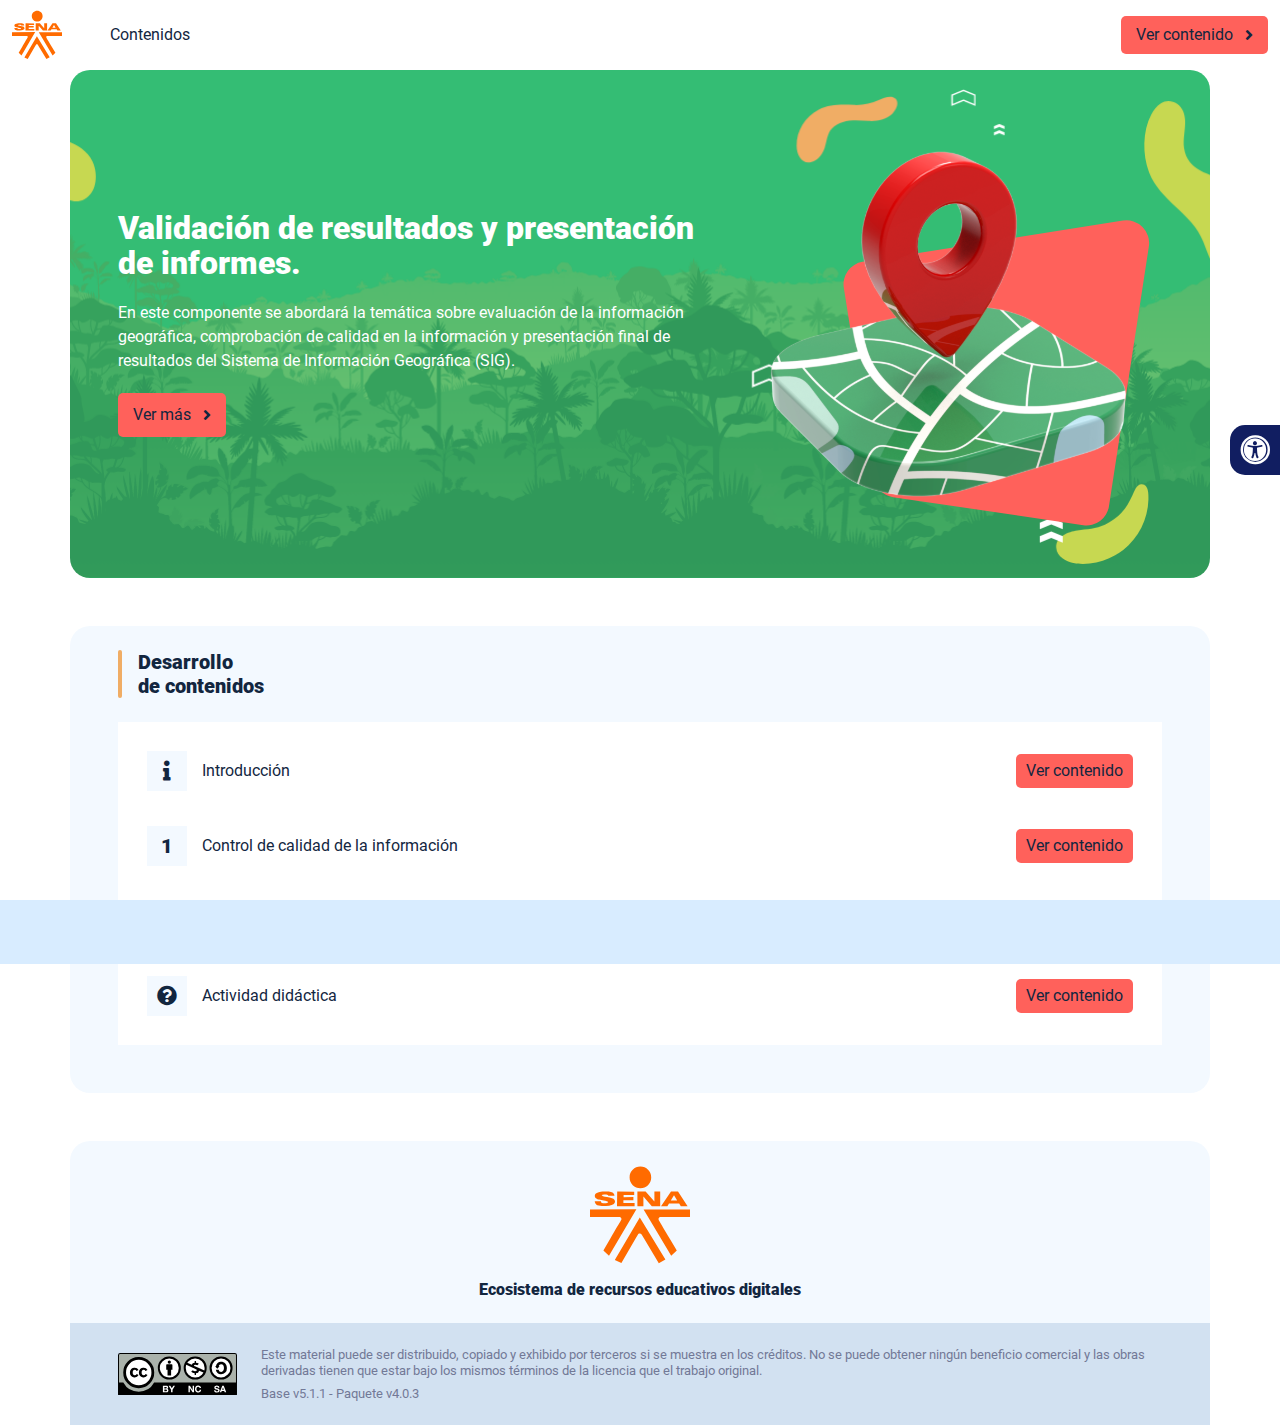
<file: index.html>
<!DOCTYPE html><html lang=""><head><meta charset="utf-8"><meta http-equiv="X-UA-Compatible" content="IE=edge"><meta name="viewport" content="width=device-width,initial-scale=1"><link rel="icon" href="favicon.ico"><title>Validación de resultados y presentación de informes.</title><link href="css/chunk-0c047e41.e71cb334.css" rel="prefetch"><link href="css/chunk-25b302c8.e71cb334.css" rel="prefetch"><link href="css/chunk-26fc7596.e71cb334.css" rel="prefetch"><link href="css/chunk-2d2747e2.e71cb334.css" rel="prefetch"><link href="css/chunk-32334cb6.e71cb334.css" rel="prefetch"><link href="css/chunk-3c57cd7b.e71cb334.css" rel="prefetch"><link href="css/chunk-4f2d402a.e71cb334.css" rel="prefetch"><link href="css/chunk-4fde0a08.5d24a906.css" rel="prefetch"><link href="css/chunk-515a8379.564c1f87.css" rel="prefetch"><link href="css/chunk-59974754.b1a1e55b.css" rel="prefetch"><link href="css/chunk-6e1e538a.d2f45819.css" rel="prefetch"><link href="css/chunk-766a929b.2eae68b7.css" rel="prefetch"><link href="css/chunk-f2df7d2c.e71cb334.css" rel="prefetch"><link href="css/comple.21b07529.css" rel="prefetch"><link href="css/creditos.42a2f118.css" rel="prefetch"><link href="css/glosario.07ac536a.css" rel="prefetch"><link href="css/referencias.6fbf6e95.css" rel="prefetch"><link href="css/tema1.22949231.css" rel="prefetch"><link href="css/tema2.1826a186.css" rel="prefetch"><link href="js/actividad.6e918aba.js" rel="prefetch"><link href="js/chunk-0206bfa0.ae3dbc6c.js" rel="prefetch"><link href="js/chunk-0c047e41.a715aaaf.js" rel="prefetch"><link href="js/chunk-13a6037e.bfad224b.js" rel="prefetch"><link href="js/chunk-25b302c8.3472a8f5.js" rel="prefetch"><link href="js/chunk-26fc7596.12d74da6.js" rel="prefetch"><link href="js/chunk-2c06842c.4231d943.js" rel="prefetch"><link href="js/chunk-2d0e96ec.5177c6e4.js" rel="prefetch"><link href="js/chunk-2d208d90.f7ec8826.js" rel="prefetch"><link href="js/chunk-2d21d0e2.7e2f26ec.js" rel="prefetch"><link href="js/chunk-2d22c123.919e7c99.js" rel="prefetch"><link href="js/chunk-2d2747e2.632baa64.js" rel="prefetch"><link href="js/chunk-2e80bb9a.22bc09a2.js" rel="prefetch"><link href="js/chunk-319206de.1e898336.js" rel="prefetch"><link href="js/chunk-32334cb6.57a51159.js" rel="prefetch"><link href="js/chunk-3c57cd7b.5a67b540.js" rel="prefetch"><link href="js/chunk-4cdd78c0.51894b3b.js" rel="prefetch"><link href="js/chunk-4f2d402a.b4182c03.js" rel="prefetch"><link href="js/chunk-4fde0a08.7d292529.js" rel="prefetch"><link href="js/chunk-515a8379.b5c59424.js" rel="prefetch"><link href="js/chunk-53ccb27e.5f388bec.js" rel="prefetch"><link href="js/chunk-59974754.7b9ed675.js" rel="prefetch"><link href="js/chunk-6e1e538a.234b7da9.js" rel="prefetch"><link href="js/chunk-766a929b.10a9a189.js" rel="prefetch"><link href="js/chunk-c796899c.d7f74144.js" rel="prefetch"><link href="js/chunk-e8a7823a.a4e13cb3.js" rel="prefetch"><link href="js/chunk-f2df7d2c.a19d82a1.js" rel="prefetch"><link href="js/chunk-fde47172.b26d7d91.js" rel="prefetch"><link href="js/comple.92668b3f.js" rel="prefetch"><link href="js/creditos.5695d545.js" rel="prefetch"><link href="js/glosario.582e6a47.js" rel="prefetch"><link href="js/intro.eb90c9af.js" rel="prefetch"><link href="js/referencias.548293cf.js" rel="prefetch"><link href="js/sintesis.0ff1a8b3.js" rel="prefetch"><link href="js/tema1.493b478d.js" rel="prefetch"><link href="js/tema2.68c38567.js" rel="prefetch"><link href="js/tema3.0c0b8856.js" rel="prefetch"><link href="css/app.ab90cb64.css" rel="preload" as="style"><link href="css/chunk-vendors.506cfeff.css" rel="preload" as="style"><link href="js/app.a622fbf4.js" rel="preload" as="script"><link href="js/chunk-vendors.a060de7b.js" rel="preload" as="script"><link href="css/chunk-vendors.506cfeff.css" rel="stylesheet"><link href="css/app.ab90cb64.css" rel="stylesheet"></head><body><noscript><strong>We're sorry but Validación de resultados y presentación de informes. doesn't work properly without JavaScript enabled. Please enable it to continue.</strong></noscript><div id="app"></div><script src="js/chunk-vendors.a060de7b.js"></script><script src="js/app.a622fbf4.js"></script></body></html>
</file>
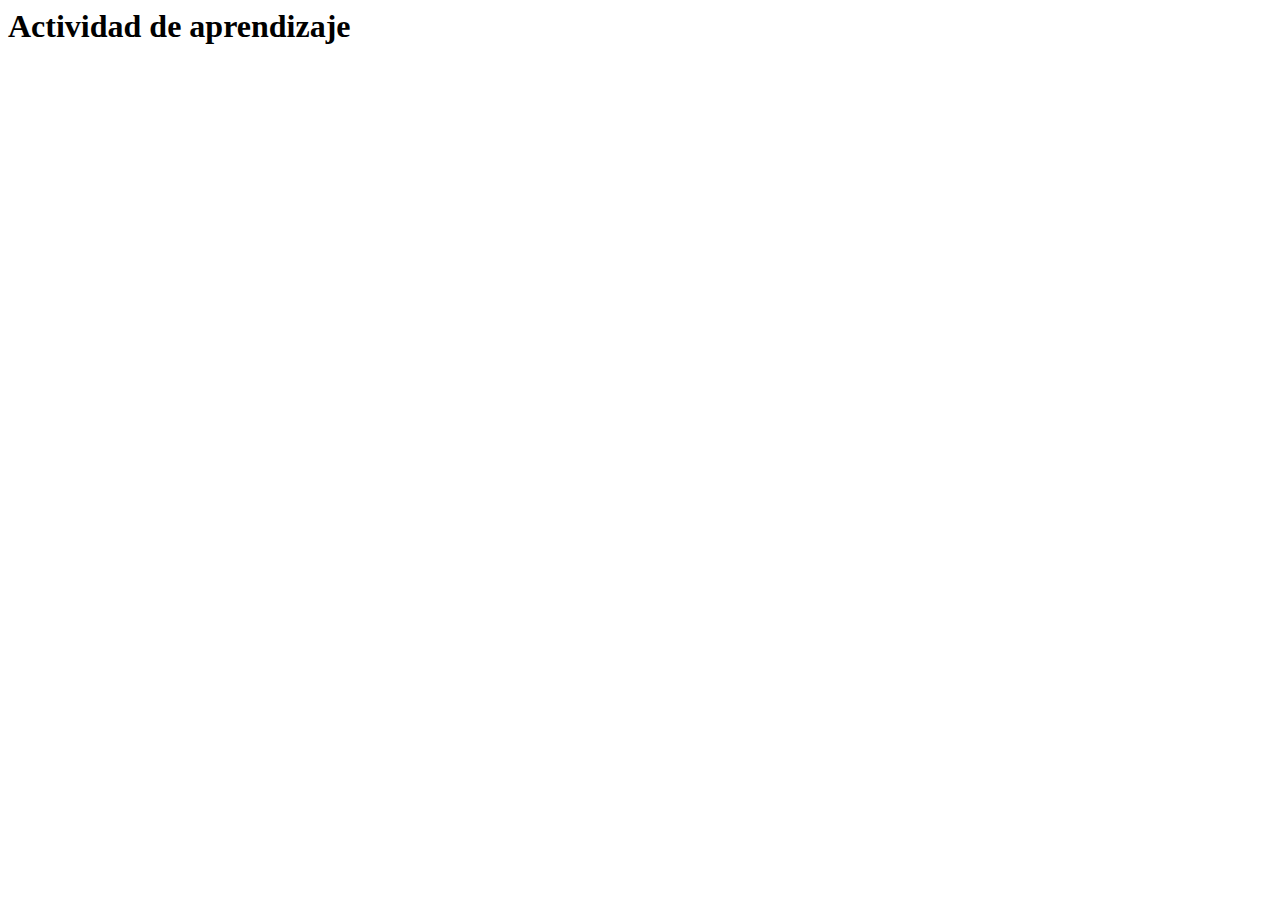
<file: actividades/actividad.html>
<html lang="en">
<head>
  <meta charset="UTF-8">
  <meta http-equiv="X-UA-Compatible" content="IE=edge">
  <meta name="viewport" content="width=device-width, initial-scale=1.0">
  <title>Actividad de aprendizaje</title>
</head>
<body>
  <h1>Actividad de aprendizaje</h1>
</body>
</html>
</file>
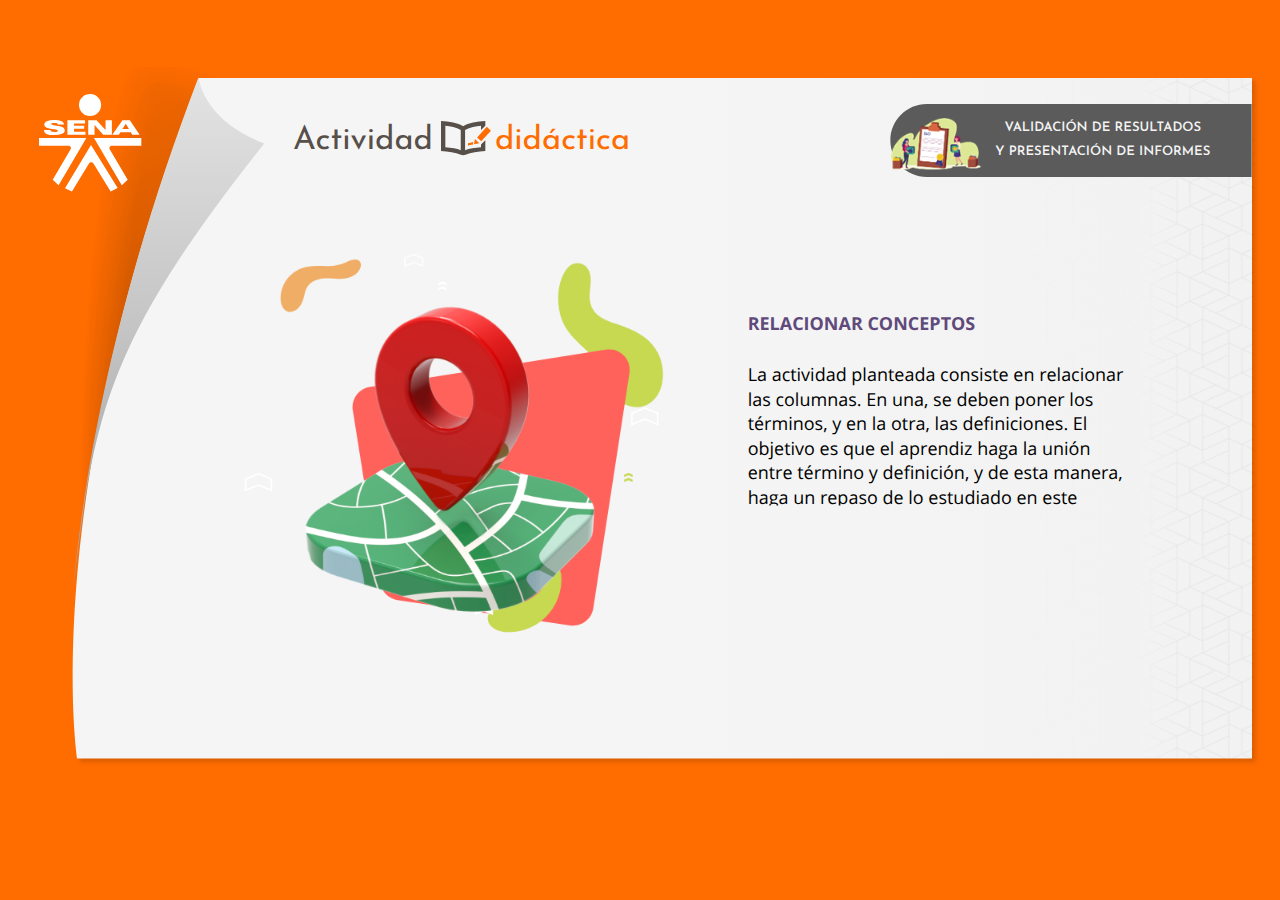
<file: actividades/actividad-1/story.html>
<!doctype html>
<html lang="es">
<head>
  <meta charset="utf-8">
  <!-- Creado con Storyline 360 - http://www.articulate.com  -->
  <!-- version: 3.60.26947.0 -->
  <title>Actividad did&#225;ctica</title>
  <meta http-equiv="x-ua-compatible" content="IE=edge"/>
  <meta name="viewport" content="width=device-width,initial-scale=1,user-scalable=no,shrink-to-fit=no,minimal-ui"/>
  <meta name="apple-mobile-web-app-capable" content="yes"/>
  <style>
    html, body { height: 100%; padding: 0; margin: 0 }
    #app { height: 100%; width: 100%; }
  </style>
  
  <script>window.THREE = { };</script>
</head>
<body style="background: #FF6C00" class="cs-HTML theme-classic">
  <!-- 360 -->
  <script>!function(e){var i=/iPhone/i,o=/iPod/i,n=/iPad/i,t=/(?=.*\bAndroid\b)(?=.*\bMobile\b)/i,d=/Android/i,s=/(?=.*\bAndroid\b)(?=.*\bSD4930UR\b)/i,b=/(?=.*\bAndroid\b)(?=.*\b(?:KFOT|KFTT|KFJWI|KFJWA|KFSOWI|KFTHWI|KFTHWA|KFAPWI|KFAPWA|KFARWI|KFASWI|KFSAWI|KFSAWA)\b)/i,r=/IEMobile/i,h=/(?=.*\bWindows\b)(?=.*\bARM\b)/i,a=/BlackBerry/i,l=/BB10/i,p=/Opera Mini/i,f=/(CriOS|Chrome)(?=.*\bMobile\b)/i,u=/(?=.*\bFirefox\b)(?=.*\bMobile\b)/i,c=new RegExp("(?:Nexus 7|BNTV250|Kindle Fire|Silk|GT-P1000)","i"),w=function(e,i){return e.test(i)},A=function(e){var A=e||navigator.userAgent,v=A.split("[FBAN");if(void 0!==v[1]&&(A=v[0]),this.apple={phone:w(i,A),ipod:w(o,A),tablet:!w(i,A)&&w(n,A),device:w(i,A)||w(o,A)||w(n,A)},this.amazon={phone:w(s,A),tablet:!w(s,A)&&w(b,A),device:w(s,A)||w(b,A)},this.android={phone:w(s,A)||w(t,A),tablet:!w(s,A)&&!w(t,A)&&(w(b,A)||w(d,A)),device:w(s,A)||w(b,A)||w(t,A)||w(d,A)},this.windows={phone:w(r,A),tablet:w(h,A),device:w(r,A)||w(h,A)},this.other={blackberry:w(a,A),blackberry10:w(l,A),opera:w(p,A),firefox:w(u,A),chrome:w(f,A),device:w(a,A)||w(l,A)||w(p,A)||w(u,A)||w(f,A)},this.seven_inch=w(c,A),this.any=this.apple.device||this.android.device||this.windows.device||this.other.device||this.seven_inch,this.phone=this.apple.phone||this.android.phone||this.windows.phone,this.tablet=this.apple.tablet||this.android.tablet||this.windows.tablet,"undefined"==typeof window)return this},v=function(){var e=new A;return e.Class=A,e};"undefined"!=typeof module&&module.exports&&"undefined"==typeof window?module.exports=A:"undefined"!=typeof module&&module.exports&&"undefined"!=typeof window?module.exports=v():"function"==typeof define&&define.amd?define("isMobile",[],e.isMobile=v()):e.isMobile=v()}(this);
    window.isMobile.apple.tablet = window.isMobile.apple.tablet ||
      (navigator.platform === 'MacIntel' && navigator.maxTouchPoints > 1);
    window.isMobile.apple.device = window.isMobile.apple.device || window.isMobile.apple.tablet;
    window.isMobile.tablet = window.isMobile.tablet || window.isMobile.apple.tablet;
    window.isMobile.any = window.isMobile.any || window.isMobile.apple.tablet;
  </script>

  <div id="focus-sink" tabindex="-1"></div>

  <div id="preso"></div>
  <script>
    window.DS = {};
    window.globals = {
      DATA_PATH_BASE: '',
      HAS_FRAME: true,
      HAS_SLIDE: true,

      lmsPresent: false,
      tinCanPresent: false,
      cmi5Present: false,
      aoSupport: false,
      scale: 'show all',
      captureRc: false,
      browserSize: 'optimal',
      bgColor: '#FF6C00',
      features: 'InsertSvgPicture,MultipleQuizTracking,ThreeSixtyDegreeProgressTrackingExclusions',
      themeName: 'classic',
      preloaderColor: '#FFFFFF',
      suppressAnalytics: false,
      productChannel: 'stable',
      publishSource: 'storyline',
      aid: 'aid|5304b41d-7af7-4125-b8d1-83eb222823e2',
      cid: 'aa511cd1-75c4-4021-8762-5cc893295a03',
      playerVersion: '3.60.26947.0',
      maxIosVideoElements: 10,

      
      parseParams: function(qs) {
        if (window.globals.parsedParams != null) {
          return window.globals.parsedParams;
        }
        qs = (qs || window.location.search.substr(1)).split('+').join(' ');
        var params = {},
            tokens,
            re = /[?&]?([^=]+)=([^&]*)/g;

        while (tokens = re.exec(qs)) {
          params[decodeURIComponent(tokens[1]).trim()] =
            decodeURIComponent(tokens[2]).trim();
        }
        window.globals.parsedParams = params;
        return params;
      }

    };

    (function() {

      var classTypes = [ 'desktop', 'mobile', 'phone', 'tablet' ];

      var addDeviceClasses = function(prefix, testObj) {
        var curr, i;
        for (i = 0; i < classTypes.length; i++) {
          curr = classTypes[i];
          if (testObj[curr]) {
            document.body.classList.add(prefix + curr);
          }
        }
      };

      var params = window.globals.parseParams(),
          isDevicePreview = params.devicepreview === '1',
          isPhoneOverride = params.deviceType === 'phone' || (isDevicePreview && params.phone == '1'),
          isTabletOverride = (params.deviceType === 'tablet' || isDevicePreview) && !isPhoneOverride,
          isMobileOverride = isPhoneOverride || isTabletOverride;

      var deviceView = {
        desktop: !window.isMobile.any && !isMobileOverride,
        mobile: window.isMobile.any || isMobileOverride,
        phone: isPhoneOverride || (window.isMobile.phone && !isTabletOverride),
        tablet: isTabletOverride || window.isMobile.tablet
      };

      window.globals.deviceView = deviceView;
      window.isMobile.desktop = !window.isMobile.any;
      window.isMobile.mobile = window.isMobile.any;

      addDeviceClasses('view-', deviceView);

    })();
  </script>
  
  <script src='story_content/user.js' type=text/javascript></script>
  <div class="slide-loader"></div>

  <script>
    if (window.globals.deviceView.isMobile) { var doc = document, loader = doc.body.querySelector('.slide-loader'); [ 1, 2, 3 ].forEach(function(n) { var d = doc.createElement('div'); d.style.backgroundColor = window.globals.preloaderColor; d.classList.add('mobile-loader-dot'); d.classList.add('dot' + n); loader.appendChild(d); }); }
  </script>

  <div class="mobile-load-title-overlay" style="display: none">
    <div class="mobile-load-title">Actividad did&#225;ctica</div>
  </div>

  <div class="mobile-chrome-warning"></div>

  <script>
    
    if (window.autoSpider && window.vInterfaceObject) {
      document.querySelector('.mobile-load-title-overlay').style.display = 'none';
    }
  </script>

  

  <link rel="stylesheet" href="html5/data/css/output.min.css" data-noprefix/>
</body>
<script src="html5/lib/scripts/bootstrapper.min.js"></script>
</html>
</file>
<file: css/chunk-0c047e41.e71cb334.css>
.horizontal-scroll__wrapper[data-v-22adfd6b]{overflow:hidden}.horizontal-scroll[data-v-22adfd6b]{display:flex;transition:transform .5s ease-in-out;align-items:center;flex-wrap:nowrap}.horizontal-scroll[data-v-22adfd6b]:not(.row){width:100%}.horizontal-scroll--item-fw[data-v-22adfd6b]>div{flex-grow:0;flex-shrink:0;width:100%;margin:0!important}
</file>
<file: css/chunk-25b302c8.e71cb334.css>
.horizontal-scroll__wrapper[data-v-22adfd6b]{overflow:hidden}.horizontal-scroll[data-v-22adfd6b]{display:flex;transition:transform .5s ease-in-out;align-items:center;flex-wrap:nowrap}.horizontal-scroll[data-v-22adfd6b]:not(.row){width:100%}.horizontal-scroll--item-fw[data-v-22adfd6b]>div{flex-grow:0;flex-shrink:0;width:100%;margin:0!important}
</file>
<file: css/chunk-26fc7596.e71cb334.css>
.horizontal-scroll__wrapper[data-v-22adfd6b]{overflow:hidden}.horizontal-scroll[data-v-22adfd6b]{display:flex;transition:transform .5s ease-in-out;align-items:center;flex-wrap:nowrap}.horizontal-scroll[data-v-22adfd6b]:not(.row){width:100%}.horizontal-scroll--item-fw[data-v-22adfd6b]>div{flex-grow:0;flex-shrink:0;width:100%;margin:0!important}
</file>
<file: css/chunk-2d2747e2.e71cb334.css>
.horizontal-scroll__wrapper[data-v-22adfd6b]{overflow:hidden}.horizontal-scroll[data-v-22adfd6b]{display:flex;transition:transform .5s ease-in-out;align-items:center;flex-wrap:nowrap}.horizontal-scroll[data-v-22adfd6b]:not(.row){width:100%}.horizontal-scroll--item-fw[data-v-22adfd6b]>div{flex-grow:0;flex-shrink:0;width:100%;margin:0!important}
</file>
<file: css/chunk-32334cb6.e71cb334.css>
.horizontal-scroll__wrapper[data-v-22adfd6b]{overflow:hidden}.horizontal-scroll[data-v-22adfd6b]{display:flex;transition:transform .5s ease-in-out;align-items:center;flex-wrap:nowrap}.horizontal-scroll[data-v-22adfd6b]:not(.row){width:100%}.horizontal-scroll--item-fw[data-v-22adfd6b]>div{flex-grow:0;flex-shrink:0;width:100%;margin:0!important}
</file>
<file: css/chunk-3c57cd7b.e71cb334.css>
.horizontal-scroll__wrapper[data-v-22adfd6b]{overflow:hidden}.horizontal-scroll[data-v-22adfd6b]{display:flex;transition:transform .5s ease-in-out;align-items:center;flex-wrap:nowrap}.horizontal-scroll[data-v-22adfd6b]:not(.row){width:100%}.horizontal-scroll--item-fw[data-v-22adfd6b]>div{flex-grow:0;flex-shrink:0;width:100%;margin:0!important}
</file>
<file: css/chunk-4f2d402a.e71cb334.css>
.horizontal-scroll__wrapper[data-v-22adfd6b]{overflow:hidden}.horizontal-scroll[data-v-22adfd6b]{display:flex;transition:transform .5s ease-in-out;align-items:center;flex-wrap:nowrap}.horizontal-scroll[data-v-22adfd6b]:not(.row){width:100%}.horizontal-scroll--item-fw[data-v-22adfd6b]>div{flex-grow:0;flex-shrink:0;width:100%;margin:0!important}
</file>
<file: css/chunk-4fde0a08.5d24a906.css>
.header[data-v-a108b06a]{position:sticky;top:0;padding-top:10px;padding-bottom:10px;background-color:#fff;z-index:10010;line-height:1.1em}.header__logo[data-v-a108b06a]{width:50px}@media (max-width:576px){.header__componente-formativo[data-v-a108b06a]{font-size:.8em}}.header__menu[data-v-a108b06a]{cursor:pointer}.header__menu span[data-v-a108b06a]{font-size:.7em;display:block;line-height:1em;text-align:center;color:#111e61}.header__menu__btn[data-v-a108b06a]{width:30px;height:30px;position:relative;margin-bottom:4px}.header__menu__btn .line-1[data-v-a108b06a],.header__menu__btn .line-2[data-v-a108b06a],.header__menu__btn .line-3[data-v-a108b06a]{height:4px;width:30px;background-color:#111e61;transform-origin:center center;position:absolute;left:0;border-radius:2px}.header__menu__btn .line-1[data-v-a108b06a]{top:4px;-webkit-animation:line-1-inactive-data-v-a108b06a .5s ease-in-out forwards;animation:line-1-inactive-data-v-a108b06a .5s ease-in-out forwards}.header__menu__btn .line-2[data-v-a108b06a]{top:13px;-webkit-animation:line-2-inactive-data-v-a108b06a .5s ease-in-out forwards;animation:line-2-inactive-data-v-a108b06a .5s ease-in-out forwards}.header__menu__btn .line-3[data-v-a108b06a]{top:22px;-webkit-animation:line-3-inactive-data-v-a108b06a .5s ease-in-out forwards;animation:line-3-inactive-data-v-a108b06a .5s ease-in-out forwards}.header__menu__btn[data-v-a108b06a]:hover{cursor:pointer}.header__menu__btn--open .line-1[data-v-a108b06a]{-webkit-animation:line-1-active-data-v-a108b06a .5s ease-in-out forwards;animation:line-1-active-data-v-a108b06a .5s ease-in-out forwards}.header__menu__btn--open .line-2[data-v-a108b06a]{-webkit-animation:line-2-active-data-v-a108b06a .5s ease-in-out forwards;animation:line-2-active-data-v-a108b06a .5s ease-in-out forwards}.header__menu__btn--open .line-3[data-v-a108b06a]{-webkit-animation:line-3-active-data-v-a108b06a .5s ease-in-out forwards;animation:line-3-active-data-v-a108b06a .5s ease-in-out forwards}@-webkit-keyframes line-1-active-data-v-a108b06a{0%{transform:translate(0) rotate(0)}50%{transform:translateY(9px) rotate(0)}to{transform:translateY(9px) rotate(45deg)}}@keyframes line-1-active-data-v-a108b06a{0%{transform:translate(0) rotate(0)}50%{transform:translateY(9px) rotate(0)}to{transform:translateY(9px) rotate(45deg)}}@-webkit-keyframes line-2-active-data-v-a108b06a{0%{transform:scale(1)}to{transform:scale(0)}}@keyframes line-2-active-data-v-a108b06a{0%{transform:scale(1)}to{transform:scale(0)}}@-webkit-keyframes line-3-active-data-v-a108b06a{0%{transform:translate(0) rotate(0)}50%{transform:translateY(-9px) rotate(0)}to{transform:translateY(-9px) rotate(-45deg)}}@keyframes line-3-active-data-v-a108b06a{0%{transform:translate(0) rotate(0)}50%{transform:translateY(-9px) rotate(0)}to{transform:translateY(-9px) rotate(-45deg)}}@-webkit-keyframes line-1-inactive-data-v-a108b06a{0%{transform:translateY(9px) rotate(45deg)}50%{transform:translateY(9px) rotate(0)}to{transform:translate(0) rotate(0)}}@keyframes line-1-inactive-data-v-a108b06a{0%{transform:translateY(9px) rotate(45deg)}50%{transform:translateY(9px) rotate(0)}to{transform:translate(0) rotate(0)}}@-webkit-keyframes line-2-inactive-data-v-a108b06a{0%{transform:scale(0)}to{transform:scale(1)}}@keyframes line-2-inactive-data-v-a108b06a{0%{transform:scale(0)}to{transform:scale(1)}}@-webkit-keyframes line-3-inactive-data-v-a108b06a{0%{transform:translateY(-9px) rotate(-45deg)}50%{transform:translateY(-9px) rotate(0)}to{transform:translate(0) rotate(0)}}@keyframes line-3-inactive-data-v-a108b06a{0%{transform:translateY(-9px) rotate(-45deg)}50%{transform:translateY(-9px) rotate(0)}to{transform:translate(0) rotate(0)}}
</file>
<file: css/chunk-515a8379.564c1f87.css>
.banner-interno{position:relative}.banner-interno__fondo{position:absolute;top:0;bottom:-50px;left:0;right:0;background-color:#34bd74;background-size:cover;background-position:50%}.banner-interno__titulo{display:flex;align-items:center}.banner-interno__titulo__icono{display:block;width:32px;height:32px;border-radius:50%;background-color:#fff;position:relative}.banner-interno__titulo__icono i{color:#34bd74;position:absolute;left:50%;top:50%;transform:translate(-50%,-50%)}.banner-interno__titulo h1,.banner-interno__titulo h2,.banner-interno__titulo h3,.banner-interno__titulo h4,.banner-interno__titulo h5,.banner-interno__titulo h6{color:#fff;line-height:1.1em}
</file>
<file: css/chunk-59974754.b1a1e55b.css>
.aside-menu{position:sticky;top:70px;flex:0 0 0;width:0;min-height:calc(100vh - 70px);max-height:calc(100vh - 70px);background-color:#f3f9ff;transition:flex .5s ease-in-out,width .5s ease-in-out;overflow-x:hidden;z-index:100001}.aside-menu a{color:#111e61}.aside-menu--open{flex:0 0 300px;width:300px}.aside-menu__content{width:300px;display:flex;flex-direction:column;justify-content:space-between;min-height:calc(100vh - 70px);max-height:calc(100vh - 70px);border-right:1px solid #d8ecff}@media (max-height:800px){.aside-menu__content{min-height:800px;max-height:800px;overflow-y:auto}}.aside-menu__header{padding:10px;text-align:center;background-color:#d8ecff}.aside-menu__header h4{margin:0}.aside-menu__menu{overflow-y:auto;flex-grow:1;list-style:none;padding-left:0;margin-bottom:0}.aside-menu__menu__item--active .aside-menu__menu__item__lnk,.aside-menu__menu__item--active .aside-menu__sec-menu__item__lnk{background-color:#d8ecff;font-weight:700}.aside-menu__menu__item--sub-menu:hover,.aside-menu__menu__item:hover,.aside-menu__sec-menu__item:hover{background-color:#d8ecff}.aside-menu__menu__item--sub-menu{padding-left:10px}.aside-menu__menu__item--sub-menu--active .aside-menu__menu__item__lnk,.aside-menu__menu__item--sub-menu--active .aside-menu__sec-menu__item__lnk{background-color:#d8ecff;font-weight:700;position:relative}.aside-menu__menu__item--sub-menu--active .aside-menu__menu__item__lnk:before,.aside-menu__menu__item--sub-menu--active .aside-menu__sec-menu__item__lnk:before{content:"";display:block;position:absolute;left:0;bottom:0;top:0;width:4px;border-radius:2px;background-color:#f0ad65}.aside-menu__menu__item__lnk,.aside-menu__sec-menu__item__lnk{display:flex;align-items:center;padding:10px 15px;line-height:1.1em}.aside-menu__menu__item__lnk i,.aside-menu__menu__item__lnk span,.aside-menu__sec-menu__item__lnk i,.aside-menu__sec-menu__item__lnk span{margin-right:10px}.aside-menu__menu__item__lnk i:last-child,.aside-menu__menu__item__lnk span:last-child,.aside-menu__sec-menu__item__lnk i:last-child,.aside-menu__sec-menu__item__lnk span:last-child{margin-right:0}.aside-menu__sec-menu{background-color:#d8ecff;padding:10px 0;flex-shrink:0;margin-bottom:0}.aside-menu__sec-menu__item{padding:10px 15px}.aside-menu__sec-menu__item__lnk{padding:0;border-radius:1em}.aside-menu__sec-menu__item__lnk i{display:block;width:2em;height:2em;padding:.5em 0;text-align:center;background-color:#fff;border-radius:50%}.aside-menu__sec-menu__item__lnk:hover{background-color:#fff}@media (max-width:992px){.aside-menu{position:fixed;top:70px}}@media (max-width:576px){.aside-menu__sec-menu{padding-bottom:110px}}
</file>
<file: css/chunk-6e1e538a.d2f45819.css>
.accesibilidad[data-v-4f6b7c58]{position:fixed;right:0;top:50vh;height:50px;background-color:#111e61;border-top-left-radius:15px;border-bottom-left-radius:15px;transform:translateY(-50%) translateX(100%) translateX(-50px);overflow:hidden;transition:transform .3s ease-in-out,height .3s ease-in-out}.accesibilidad[data-v-4f6b7c58]:hover{transform:translateY(-50%) translateX(0);height:12.75rem}.accesibilidad [data-v-4f6b7c58]{color:#fff}.accesibilidad__menu__content .accesibilidad__menu__item[data-v-4f6b7c58]{cursor:pointer}.accesibilidad__menu__content .accesibilidad__menu__item[data-v-4f6b7c58]:hover{background-color:#273685}.accesibilidad__menu__content .accesibilidad__menu__item[data-v-4f6b7c58]:last-child{border:none}.accesibilidad__menu__item[data-v-4f6b7c58]{display:flex;align-items:center;padding:10px;border-bottom:1px solid #273685;line-height:1em;-webkit-user-select:none;-moz-user-select:none;-ms-user-select:none;user-select:none}.accesibilidad__menu i[data-v-4f6b7c58]{font-size:30px;font-style:normal;margin-right:10px;line-height:1em}.accesibilidad__menu img[data-v-4f6b7c58]{width:30px;margin-right:10px}
</file>
<file: css/chunk-766a929b.2eae68b7.css>
.barra-avance{display:flex;align-items:center;justify-content:space-between;position:fixed;bottom:0;left:0;width:100%;padding:10px;background-color:#d8ecff;transition:transform .5s ease-in-out;z-index:100000}.barra-avance__barra{margin:0 20px;flex:1;position:relative;max-width:800px}.barra-avance__barra--amarilla,.barra-avance__barra--blanca{height:4px}.barra-avance__barra--amarilla:after,.barra-avance__barra--amarilla:before,.barra-avance__barra--blanca:after,.barra-avance__barra--blanca:before{content:"";display:block;width:10px;height:10px;border-radius:50%;position:absolute;top:50%}.barra-avance__barra--amarilla:before,.barra-avance__barra--blanca:before{left:0;transform:translate(-50%,-50%)}.barra-avance__barra--amarilla:after,.barra-avance__barra--blanca:after{right:0;transform:translate(50%,-50%)}.barra-avance__barra--blanca,.barra-avance__barra--blanca:after,.barra-avance__barra--blanca:before{background-color:#fff}.barra-avance__barra--amarilla{position:absolute;width:100%;top:0;background-color:#ff615b}.barra-avance__barra--amarilla:after,.barra-avance__barra--amarilla:before{background-color:#ff615b}.barra-avance__boton--regresar{background-color:#b0c0d2}.barra-avance__boton--regresar span{color:#111e61!important}.barra-avance__boton--disable{opacity:0;pointer-events:none}.barra-avance--open{transform:translateY(0)}.barra-avance--close{transform:translateY(100%)}
</file>
<file: css/chunk-f2df7d2c.e71cb334.css>
.horizontal-scroll__wrapper[data-v-22adfd6b]{overflow:hidden}.horizontal-scroll[data-v-22adfd6b]{display:flex;transition:transform .5s ease-in-out;align-items:center;flex-wrap:nowrap}.horizontal-scroll[data-v-22adfd6b]:not(.row){width:100%}.horizontal-scroll--item-fw[data-v-22adfd6b]>div{flex-grow:0;flex-shrink:0;width:100%;margin:0!important}
</file>
<file: css/comple.21b07529.css>
.banner-interno{position:relative}.banner-interno__fondo{position:absolute;top:0;bottom:-50px;left:0;right:0;background-color:#34bd74;background-size:cover;background-position:50%}.banner-interno__titulo{display:flex;align-items:center}.banner-interno__titulo__icono{display:block;width:32px;height:32px;border-radius:50%;background-color:#fff;position:relative}.banner-interno__titulo__icono i{color:#34bd74;position:absolute;left:50%;top:50%;transform:translate(-50%,-50%)}.banner-interno__titulo h1,.banner-interno__titulo h2,.banner-interno__titulo h3,.banner-interno__titulo h4,.banner-interno__titulo h5,.banner-interno__titulo h6{color:#fff;line-height:1.1em}.complementario__enlaces{display:flex;justify-content:center;flex-wrap:wrap}.complementario__enlaces a{margin:0 5px}.complementario__btn{font-size:1.5em;line-height:1em}table{width:calc(100% - 1px);min-width:800px}table thead{background-color:#d8ecff}table thead th{border-color:#d8ecff}table td,table th{padding:25px 20px;text-align:center}table td:first-child,table th:first-child{text-align:left}
</file>
<file: css/creditos.42a2f118.css>
.banner-interno{position:relative}.banner-interno__fondo{position:absolute;top:0;bottom:-50px;left:0;right:0;background-color:#34bd74;background-size:cover;background-position:50%}.banner-interno__titulo{display:flex;align-items:center}.banner-interno__titulo__icono{display:block;width:32px;height:32px;border-radius:50%;background-color:#fff;position:relative}.banner-interno__titulo__icono i{color:#34bd74;position:absolute;left:50%;top:50%;transform:translate(-50%,-50%)}.banner-interno__titulo h1,.banner-interno__titulo h2,.banner-interno__titulo h3,.banner-interno__titulo h4,.banner-interno__titulo h5,.banner-interno__titulo h6{color:#fff;line-height:1.1em}.creditos-vista .tarjeta.credito{background-color:#d2e1f1}.creditos{color:#727997;overflow-x:auto}.creditos__item{min-width:490px}.creditos p{line-height:1.3em;margin-bottom:0;color:#727997}.creditos__titulo{font-weight:700;background-color:#d2e1f1;padding:5px 10px;border-top-radius:5px;border-top-left-radius:5px;border-top-right-radius:5px}.creditos table td,.creditos table th{border-color:#d2e1f1}
</file>
<file: css/glosario.07ac536a.css>
.banner-interno{position:relative}.banner-interno__fondo{position:absolute;top:0;bottom:-50px;left:0;right:0;background-color:#34bd74;background-size:cover;background-position:50%}.banner-interno__titulo{display:flex;align-items:center}.banner-interno__titulo__icono{display:block;width:32px;height:32px;border-radius:50%;background-color:#fff;position:relative}.banner-interno__titulo__icono i{color:#34bd74;position:absolute;left:50%;top:50%;transform:translate(-50%,-50%)}.banner-interno__titulo h1,.banner-interno__titulo h2,.banner-interno__titulo h3,.banner-interno__titulo h4,.banner-interno__titulo h5,.banner-interno__titulo h6{color:#fff;line-height:1.1em}.glosario__letra-item{display:flex}.glosario__letra-item__texto{padding-top:5px}.glosario__letra-item__letra__icono{width:32px;height:32px;position:relative;line-height:1em;border-radius:50%;background-color:#d2e1f1}.glosario__letra-item__letra__icono span{position:absolute;left:50%;top:50%;transform:translate(-50%,-50%);font-size:1.1em;font-weight:900}
</file>
<file: css/referencias.6fbf6e95.css>
.banner-interno{position:relative}.banner-interno__fondo{position:absolute;top:0;bottom:-50px;left:0;right:0;background-color:#34bd74;background-size:cover;background-position:50%}.banner-interno__titulo{display:flex;align-items:center}.banner-interno__titulo__icono{display:block;width:32px;height:32px;border-radius:50%;background-color:#fff;position:relative}.banner-interno__titulo__icono i{color:#34bd74;position:absolute;left:50%;top:50%;transform:translate(-50%,-50%)}.banner-interno__titulo h1,.banner-interno__titulo h2,.banner-interno__titulo h3,.banner-interno__titulo h4,.banner-interno__titulo h5,.banner-interno__titulo h6{color:#fff;line-height:1.1em}.referencias__item:last-child hr{display:none}.referencias__item a{color:#2196f3;text-decoration:underline;overflow-wrap:break-word}
</file>
<file: css/tema1.22949231.css>
.tarjeta.color-primario em,.tarjeta.color-primario p{color:#12263f}
</file>
<file: css/tema2.1826a186.css>
.animation-text .text{position:relative;width:200px}.animation-text .text p{position:absolute;bottom:0;left:0;-webkit-animation:animationText 10s ease-in-out infinite;animation:animationText 10s ease-in-out infinite}@-webkit-keyframes animationText{0%{.texto1{p{display:none}}.texto2{p{display:block}}}50%{.texto1{p{display:none}}.texto2{p{display:none}}}to{.texto1{p{display:block}}.texto2{p{display:none}}}}@keyframes animationText{0%{.texto1{p{display:none}}.texto2{p{display:block}}}50%{.texto1{p{display:none}}.texto2{p{display:none}}}to{.texto1{p{display:block}}.texto2{p{display:none}}}}.slyder__btn{background-color:#abe8c7}.slyder__btn:hover{background-color:#80dcab}.tarjeta.color-primario h5,.tarjeta.color-primario p{color:#12263f}.separador{background-image:url(../img/separador.15197f8e.png);background-repeat:no-repeat;background-position:50%;background-size:cover;height:184px;width:100%}.fa-chevron-left:before,.fa-chevron-right:before{font-size:40px;color:#34bd74}
</file>
<file: css/app.ab90cb64.css>
*,:after,:before{box-sizing:inherit}html{height:100%;line-height:1.15;box-sizing:border-box;-webkit-font-smoothing:antialiased;-moz-osx-font-smoothing:grayscale;-webkit-text-size-adjust:100%;-ms-text-size-adjust:100%;text-rendering:optimizeLegibility}a,abbr,acronym,address,applet,article,aside,audio,b,big,blockquote,body,canvas,caption,center,cite,code,dd,del,details,dfn,div,dl,dt,em,embed,fieldset,figcaption,figure,footer,form,h1,h2,h3,h4,h5,h6,header,hgroup,html,i,iframe,img,ins,kbd,label,legend,li,mark,menu,nav,object,ol,output,p,pre,q,ruby,s,samp,section,small,span,strike,strong,sub,summary,sup,table,tbody,td,tfoot,th,thead,time,tr,tt,u,ul,var,video{margin:0;padding:0;border:0;outline:0;background:transparent;vertical-align:baseline}article,aside,details,figcaption,figure,footer,header,main,menu,nav,section,summary{display:block}[hidden],template{display:none}hr{box-sizing:content-box;height:0;border-bottom:1px solid #e8e8e8;border-left:0;border-right:0;border-top:0;margin:1.5em 0;overflow:visible}[hidden]{display:none}a{font-family:Roboto,sans-serif;font-size:1em;font-weight:400;text-decoration:none;color:#12263f;background-color:transparent;transition:all .15s ease-in-out;-webkit-text-decoration-skip:objects}a:active,a:hover{outline-width:0}a:active,a:focus,a:hover{color:#000}[type=button],[type=reset],[type=submit],button{-webkit-appearance:none;-moz-appearance:none;appearance:none;cursor:pointer;display:inline-block;vertical-align:middle;border:0;border-radius:5px;color:#12263f;background-color:#ff615b;font-family:Roboto,sans-serif;font-weight:400;font-size:1em;-webkit-font-smoothing:antialiased;line-height:1em;white-space:nowrap;text-decoration:none;text-transform:none;padding:.75em 1.5em;margin:0;-webkit-user-select:none;-moz-user-select:none;-ms-user-select:none;user-select:none;overflow:visible;transition:background-color .15s ease-in-out}[type=button]:focus,[type=button]:hover,[type=reset]:focus,[type=reset]:hover,[type=submit]:focus,[type=submit]:hover,button:focus,button:hover{background-color:#ff615b;color:#12263f}[type=button]:disabled,[type=reset]:disabled,[type=submit]:disabled,button:disabled{cursor:not-allowed;opacity:.5}[type=button]:disabled:hover,[type=reset]:disabled:hover,[type=submit]:disabled:hover,button:disabled:hover{background-color:#ff615b}input,select,textarea{margin:0;display:block;font-family:Roboto,sans-serif;font-size:16px}input{overflow:visible}[type=color],[type=date],[type=datetime-local],[type=datetime],[type=email],[type=month],[type=number],[type=password],[type=search],[type=tel],[type=text],[type=time],[type=url],[type=week],input:not([type]),select,select[multiple],textarea{background-color:#fff;border:1px solid #e8e8e8;border-radius:5px;box-shadow:inset 0 1px 3px rgba(0,0,0,.06);box-sizing:inherit;margin-bottom:.75em;padding:.5em;transition:border-color .15s ease-in-out;width:100%}[type=color]:hover,[type=date]:hover,[type=datetime-local]:hover,[type=datetime]:hover,[type=email]:hover,[type=month]:hover,[type=number]:hover,[type=password]:hover,[type=search]:hover,[type=tel]:hover,[type=text]:hover,[type=time]:hover,[type=url]:hover,[type=week]:hover,input:not([type]):hover,select:hover,select[multiple]:hover,textarea:hover{border-color:shade(#e8e8e8,20%)}[type=color]:focus,[type=date]:focus,[type=datetime-local]:focus,[type=datetime]:focus,[type=email]:focus,[type=month]:focus,[type=number]:focus,[type=password]:focus,[type=search]:focus,[type=tel]:focus,[type=text]:focus,[type=time]:focus,[type=url]:focus,[type=week]:focus,input:not([type]):focus,select:focus,select[multiple]:focus,textarea:focus{border-color:#f0ad65;box-shadow:inset 0 1px 3px rgba(0,0,0,.06),0 0 5px rgba(46,169,104,.7);outline:none}[type=color]:disabled,[type=date]:disabled,[type=datetime-local]:disabled,[type=datetime]:disabled,[type=email]:disabled,[type=month]:disabled,[type=number]:disabled,[type=password]:disabled,[type=search]:disabled,[type=tel]:disabled,[type=text]:disabled,[type=time]:disabled,[type=url]:disabled,[type=week]:disabled,input:not([type]):disabled,select:disabled,select[multiple]:disabled,textarea:disabled{background-color:shade(#fff,5%);cursor:not-allowed}[type=color]:disabled:hover,[type=date]:disabled:hover,[type=datetime-local]:disabled:hover,[type=datetime]:disabled:hover,[type=email]:disabled:hover,[type=month]:disabled:hover,[type=number]:disabled:hover,[type=password]:disabled:hover,[type=search]:disabled:hover,[type=tel]:disabled:hover,[type=text]:disabled:hover,[type=time]:disabled:hover,[type=url]:disabled:hover,[type=week]:disabled:hover,input:not([type]):disabled:hover,select:disabled:hover,select[multiple]:disabled:hover,textarea:disabled:hover{border:1px solid #e8e8e8}select{text-transform:none;max-width:100%;border-radius:5px}::-webkit-file-upload-button{background-color:#ff615b;border:none;cursor:pointer;color:#12263f;border-radius:5px;padding:.75em 1.5em}::-webkit-file-upload-button:hover{background-color:#ff615b}optgroup{font-weight:700}fieldset{border:1px solid #e8e8e8;background-color:transparent;padding:1.5em;-webkit-margin-start:0;-webkit-margin-end:0;-webkit-padding-before:1.5em;-webkit-padding-start:1.5em;-webkit-padding-end:1.5em;-webkit-padding-after:1.5em}legend{box-sizing:border-box;color:inherit;display:table;max-width:100%;padding:0;white-space:normal;font-weight:600;-webkit-padding-start:0;-webkit-padding-end:0}label,legend{margin-bottom:.375em}label{display:block;font-size:1em;font-family:Roboto,sans-serif;font-weight:900}textarea{overflow:auto;resize:vertical}[type=checkbox],[type=radio]{box-sizing:border-box;padding:0;display:inline;margin-right:.375em}[type=number]::-webkit-inner-spin-button,[type=number]::-webkit-outer-spin-button{height:auto}[type=search]{-webkit-appearance:textfield;outline-offset:-2px}[type=search]::-webkit-search-cancel-button,[type=search]::-webkit-search-decoration{-webkit-appearance:none;-moz-appearance:none}::-moz-placeholder{color:#999}:-ms-input-placeholder{color:#999}::placeholder{color:#999}::-webkit-file-upload-button{-webkit-appearance:button;-moz-appearance:button;font:inherit}[type=file]{margin-bottom:.75em;width:100%}[type=button],[type=reset],[type=submit],button{-webkit-appearance:button}[type=button]::-moz-focus-inner,[type=reset]::-moz-focus-inner,[type=submit]::-moz-focus-inner,button::-moz-focus-inner{border-style:none;padding:0}[type=button]:-moz-focusring,[type=reset]:-moz-focusring,[type=submit]:-moz-focusring,button:-moz-focusring{outline:1px dotted ButtonText}progress{vertical-align:baseline}ol,ul{list-style:none;margin-bottom:1em}dt{font-weight:700}figure,img,picture,svg{margin:0;width:100%;max-width:100%}figcaption{display:block;background-color:#e8e8e8;padding:.75em 1.5em;font-size:.8em;font-weight:700}img,svg{display:block;border-style:none}svg:not(:root){overflow:hidden}audio,canvas,progress,video{display:inline-block}audio:not([controls]){display:none;height:0}template{display:none}table{border-collapse:collapse;border-spacing:0;table-layout:fixed;width:100%}td,th,tr{vertical-align:middle}td,th{border:1px solid #e8e8e8;padding:.75em}th{font-size:.875em;line-height:1.2}td{line-height:1.5}body{font-size:16px;font-weight:400;line-height:1.5}body,h1,h2,h3,h4,h5,h6{color:#12263f;font-family:Roboto,sans-serif}h1,h2,h3,h4,h5,h6{font-weight:900;line-height:1.2;margin:0 0 .75em}h1{font-size:2em}h2{font-size:1.5em}h3{font-size:1.25em}h4{font-size:1.125em}h5{font-size:1em}h6{font-size:.875em}p{font-family:Roboto,sans-serif;font-size:1em;font-weight:400;line-height:1.5;color:#12263f;margin-bottom:1em}b,strong{font-weight:700}dfn,em,i{font-style:italic}br{line-height:2em}u{text-decoration:underline}code,kbd,pre,samp{color:#727997;font-family:Lucida Console,Courier New,monospace;font-size:1em}sub,sup{font-size:75%;line-height:0;position:relative;vertical-align:baseline}sub{bottom:-.25em}sup{top:-.5em}small{font-size:80%}mark{background-color:#ffeb3b;color:#000}abbr[title]{border-bottom:none;text-decoration:underline;-webkit-text-decoration:underline dotted;text-decoration:underline dotted}blockquote,q{quotes:none}::selection{background:#2196f3!important;color:#fff!important;text-shadow:none}::-moz-selection{background:#2196f3!important;color:#fff!important;text-shadow:none}img::selection{background:transparent}img::-moz-selection{background:transparent}body{-webkit-tap-highlight-color:#2196F3!important}details,menu{display:block}summary{display:list-item}@media print{*,:after,:before,:first-letter,:first-line{background:transparent!important;color:#000!important;box-shadow:none!important;text-shadow:none!important}a,a:visited{text-decoration:underline}a[href]:after{content:" (" attr(href) ")"}a abbr[title]:after{content:" (" attr(title) ")"}a[href^="#"]:after,a[href^="javascript:"]:after{content:""}blockquote,pre{border:1px solid #999;page-break-inside:avoid}thead{display:table-header-group}img,tr{page-break-inside:avoid}img{max-width:100%!important}h2,h3,p{orphans:3;widows:3}h2,h3{page-break-after:avoid}}.acordion{position:relative}.acordion__header{display:flex;align-items:center;margin-bottom:25px;cursor:pointer;justify-content:space-between}.acordion__accion__btn--a,.acordion__accion__btn--b{width:40px;height:40px;border-radius:50%;position:relative}.acordion__accion__btn--a i,.acordion__accion__btn--b i{position:absolute;top:50%;left:50%;transform:translate(-50%,-50%)}.acordion__accion__btn--a{background-color:#fff;box-shadow:0 3px 5px 0 rgba(17,30,97,.3)}.acordion__accion__btn--b{border:1px solid #111e61}.acordion__contenido{overflow:hidden;transition:height .5s ease-in-out}.acordion .indicador__container{transform:translateY(15px)}.bloque-texto-a{position:relative}.bloque-texto-a:before{content:"";display:block;position:absolute;top:0;bottom:0;left:50%;right:0}.bloque-texto-a>div{position:relative}.bloque-texto-a.color-primario,.bloque-texto-a__texto{background-color:#fff}.bloque-texto-a.color-primario:before{background-color:#34bd74}.bloque-texto-a.color-secundario{background-color:#e2eba4}.bloque-texto-a.color-secundario:before{background-color:#c7d851}.bloque-texto-a.color-acento-contenido{background-color:#fbebd9}.bloque-texto-a.color-acento-contenido:before{background-color:#f0ad65}.bloque-texto-a.color-acento-botones{background-color:#fff4f4}.bloque-texto-a.color-acento-botones:before{background-color:#ff615b}.bloque-texto-b{position:relative}.bloque-texto-b:before{content:"";display:block;position:absolute;top:40%;bottom:0;left:35%;right:0}.bloque-texto-b__texto{position:relative}.bloque-texto-b__texto *{display:inline}.bloque-texto-b i{font-size:2.5em;color:#f0ad65}.bloque-texto-b i:first-of-type{margin-right:15px}.bloque-texto-b i:last-of-type{margin-left:15px;vertical-align:text-top}.bloque-texto-b.color-primario:before{background-color:#34bd74}.bloque-texto-b.color-secundario:before{background-color:#c7d851}.bloque-texto-b.color-acento-contenido:before{background-color:#f0ad65}.bloque-texto-b.color-acento-botones:before{background-color:#ff615b}.bloque-texto-c i{font-size:2.5em;color:#f0ad65}.bloque-texto-c:after{content:"";display:block;width:30px;height:30px;background-color:#f0ad65;position:relative;left:calc(100% - 30px)}.bloque-texto-c.color-primario{background-color:#34bd74}.bloque-texto-c.color-secundario{background-color:#c7d851}.bloque-texto-c.color-acento-contenido{background-color:#f0ad65}.bloque-texto-c.color-acento-botones{background-color:#ff615b}.bloque-texto-d{border-top:1px solid #f0ad65;position:relative}.bloque-texto-d:before{content:"";display:block;position:absolute;top:40%;bottom:0;left:35%;right:0}.bloque-texto-d__texto{position:relative}.bloque-texto-d__texto *{display:inline}.bloque-texto-d i{font-size:2.5em;color:#f0ad65}.bloque-texto-d i:first-of-type{margin-right:15px}.bloque-texto-d i:last-of-type{margin-left:15px;vertical-align:text-top}.bloque-texto-d__autor,.bloque-texto-e__autor{text-align:right;position:relative}.bloque-texto-d.color-primario:before{background-color:#34bd74}.bloque-texto-d.color-secundario:before{background-color:#c7d851}.bloque-texto-d.color-acento-contenido:before{background-color:#f0ad65}.bloque-texto-d.color-acento-botones:before{background-color:#ff615b}.bloque-texto-e__texto *{display:inline}.bloque-texto-e i{font-size:2.5em;color:#f0ad65}.bloque-texto-e i:first-of-type{margin-right:15px}.bloque-texto-e i:last-of-type{margin-left:15px;vertical-align:text-top}.bloque-texto-e.color-primario{background-color:#34bd74}.bloque-texto-e.color-secundario{background-color:#c7d851}.bloque-texto-e.color-acento-contenido{background-color:#f0ad65}.bloque-texto-e.color-acento-botones{background-color:#ff615b}.bloque-texto-f{display:flex;flex-direction:column;position:relative;padding-bottom:50px}.bloque-texto-f:before{content:"";display:block;position:absolute;top:0;left:0;right:0;bottom:50px}.bloque-texto-f__comillas{position:static}.bloque-texto-f__comillas i{position:absolute;font-size:2.5em;color:#f0ad65}.bloque-texto-f__comillas i:first-of-type{margin-right:15px;top:0;left:40px;transform:translate(-50%,-50%)}.bloque-texto-f__comillas i:last-of-type{margin-left:15px;vertical-align:text-top;top:calc(100% - 50px);right:10px;margin:0;transform:translate(-50%,-50%)}.bloque-texto-f__texto{position:relative}.bloque-texto-f__texto *{display:inline}.bloque-texto-f__autor{text-align:center;position:relative}.bloque-texto-f__avatar{position:relative;height:50px}.bloque-texto-f__avatar__img{background-color:#fff;position:absolute;top:0;left:50%;transform:translateX(-50%);width:100px;border-radius:50%;overflow:hidden;border:5px solid #fff;box-shadow:0 0 10px 0 rgba(0,0,0,.3)}.bloque-texto-f.color-primario:before{background-color:#34bd74}.bloque-texto-f.color-secundario:before{background-color:#c7d851}.bloque-texto-f.color-acento-contenido:before{background-color:#f0ad65}.bloque-texto-f.color-acento-botones:before{background-color:#ff615b}.bloque-texto-g{position:relative;display:flex;justify-content:flex-end}.bloque-texto-g__img{width:50%;position:absolute;top:0;left:0;bottom:0;background-position:50%;background-size:cover}.bloque-texto-g__texto{position:relative;width:60%;background-color:hsla(0,0%,100%,.95)}.bloque-texto-g__texto *{display:inline}@media (max-width:992px){.bloque-texto-g{padding-top:40%!important}.bloque-texto-g__img{width:100%;height:50%}.bloque-texto-g__texto{width:100%}}@media (max-width:576px){.bloque-texto-g{padding-top:200px!important}.bloque-texto-g__img{height:250px}}.bloque-texto-g.color-primario{background-color:#34bd74}.bloque-texto-g.color-secundario{background-color:#c7d851}.bloque-texto-g.color-acento-contenido{background-color:#f0ad65}.bloque-texto-g.color-acento-botones{background-color:#ff615b}.tabs-a__tab{display:block;width:100%;text-align:left;background-color:#d8ecff;padding:15px 20px;border-radius:5px;color:#111e61;line-height:1.2em}.tabs-a__tab__text{overflow:hidden;text-overflow:ellipsis}.tabs-a__tab:last-child{margin-bottom:0!important}.tabs-a__tab:active,.tabs-a__tab:focus,.tabs-a__tab:hover{color:#111e61}.tabs-a__tab__selected{font-weight:700}@media (min-width:992px){.tabs-a__tab__selected{position:relative}.tabs-a__tab__selected:before{content:"";display:block;position:absolute;right:0;top:50%;width:15px;height:15px;transform:translate(5px,-50%) rotate(45deg);background-color:#ff615b}}.tabs-a__content-item{opacity:0}.tabs-a__content-item--active{-webkit-animation:tab-content-active .5s ease-in-out forwards;animation:tab-content-active .5s ease-in-out forwards}.tabs-a.color-primario .tabs-a__tab:active,.tabs-a.color-primario .tabs-a__tab:focus,.tabs-a.color-primario .tabs-a__tab:hover,.tabs-a.color-primario .tabs-a__tab__selected{background-color:#34bd74;color:#fff}.tabs-a.color-primario .tabs-a__tab__selected:before{background-color:#34bd74}.tabs-a.color-secundario .tabs-a__tab:active,.tabs-a.color-secundario .tabs-a__tab:focus,.tabs-a.color-secundario .tabs-a__tab:hover,.tabs-a.color-secundario .tabs-a__tab__selected{background-color:#c7d851;color:#12263f}.tabs-a.color-secundario .tabs-a__tab__selected:before{background-color:#c7d851}.tabs-a.color-acento-contenido .tabs-a__tab:active,.tabs-a.color-acento-contenido .tabs-a__tab:focus,.tabs-a.color-acento-contenido .tabs-a__tab:hover,.tabs-a.color-acento-contenido .tabs-a__tab__selected{background-color:#f0ad65;color:#12263f}.tabs-a.color-acento-contenido .tabs-a__tab__selected:before{background-color:#f0ad65}.tabs-a.color-acento-botones .tabs-a__tab:active,.tabs-a.color-acento-botones .tabs-a__tab:focus,.tabs-a.color-acento-botones .tabs-a__tab:hover,.tabs-a.color-acento-botones .tabs-a__tab__selected{background-color:#ff615b;color:#12263f}.tabs-a.color-acento-botones .tabs-a__tab__selected:before{background-color:#ff615b}@-webkit-keyframes tab-content-active{0%{opacity:0}to{opacity:1}}@keyframes tab-content-active{0%{opacity:0}to{opacity:1}}.tabs-b{border-bottom:1px solid #afafaf}.tabs-b__tab{display:flex;flex-direction:column;align-items:center;padding:20px;background-color:#f6f6f6;border-right:2px solid #afafaf;border-bottom:2px solid #afafaf;cursor:pointer}.tabs-b__tab:active,.tabs-b__tab:focus,.tabs-b__tab:hover{background-color:#e8e8e8}.tabs-b__tab:last-child{border-right:none}.tabs-b__tab__icon{width:50px;margin-bottom:20px}.tabs-b__tab__title{text-align:center;font-size:.875em;line-height:1.1em;display:flex;height:100%;align-items:center}.tabs-b__tab--active{border-top:5px solid!important;border-bottom:none}.tabs-b__tab--active,.tabs-b__tab--active:active,.tabs-b__tab--active:focus,.tabs-b__tab--active:hover{background-color:transparent}.tabs-b__tab--active .tabs-b__tab__title{font-weight:700}@media (min-width:576px) and (max-width:992px){.tabs-b__tab{border-top:2px solid #afafaf}.tabs-b__tab:first-child{border-left:2px solid #afafaf}.tabs-b__tab:last-child{border-right:2px solid #afafaf}.tabs-b__tab:nth-child(4){border-left:2px solid #afafaf}.tabs-b__tab:nth-child(n+4){border-top:none}.tabs-b__tab--active:nth-child(-n+3){border-bottom:2px solid #afafaf}}@media (max-width:576px){.tabs-b__tab:last-child{border-right:2px solid #afafaf}.tabs-b__tab:nth-child(-n+2){border-top:2px solid #afafaf}.tabs-b__tab:nth-child(odd){border-left:2px solid #afafaf}}.tabs-b.color-primario .tabs-b__tab--active{border-top-color:#34bd74!important}.tabs-b.color-secundario .tabs-b__tab--active{border-top-color:#c7d851!important}.tabs-b.color-acento-contenido .tabs-b__tab--active{border-top-color:#f0ad65!important}.tabs-b.color-acento-botones .tabs-b__tab--active{border-top-color:#ff615b!important}.tabs-c{border-bottom:1px solid #afafaf}.tabs-c__header{margin-bottom:15px}.tabs-c__tab{border-bottom:4px solid #e8e8e8;line-height:1.2;text-align:center;display:flex;align-items:center;justify-content:center;position:relative}.tabs-c__tab:after,.tabs-c__tab:before{content:"";display:block;position:absolute;transform:translate(-50%,-50%)}.tabs-c__tab:after{width:2px;height:20px;top:50%;right:-2px;background-color:#e8e8e8}.tabs-c__tab:last-child:after{display:none}@media (min-width:992px) and (max-width:1200px){.tabs-c__tab:nth-child(3n):after{display:none}}@media (min-width:576px) and (max-width:992px){.tabs-c__tab:nth-child(2n):after{display:none}}@media (max-width:576px){.tabs-c__tab:after{display:none}}.tabs-c__tab--active{border-bottom:4px solid!important}.tabs-c__tab--active:before{width:0;height:0;border-left:10px solid transparent;border-right:10px solid transparent;border-top:10px solid;left:50%;top:calc(100% + 6px)}.tabs-c__tab--active:active,.tabs-c__tab--active:focus,.tabs-c__tab--active:hover{background-color:transparent}.tabs-c__tab--active .tabs-b__tab__title{font-weight:700}.tabs-c.color-primario .tabs-c__tab--active{border-bottom-color:#34bd74!important}.tabs-c.color-primario .tabs-c__tab--active:before{border-top-color:#34bd74}.tabs-c.color-secundario .tabs-c__tab--active{border-bottom-color:#c7d851!important}.tabs-c.color-secundario .tabs-c__tab--active:before{border-top-color:#c7d851}.tabs-c.color-acento-contenido .tabs-c__tab--active{border-bottom-color:#f0ad65!important}.tabs-c.color-acento-contenido .tabs-c__tab--active:before{border-top-color:#f0ad65}.tabs-c.color-acento-botones .tabs-c__tab--active{border-bottom-color:#ff615b!important}.tabs-c.color-acento-botones .tabs-c__tab--active:before{border-top-color:#ff615b}.fade-enter-active,.fade-leave-active{transition:opacity .5s}.fade-enter,.fade-leave-to{opacity:0}table *{line-height:1.2}table caption{margin-top:5px;color:#12263f;font-size:.8em;background-color:#e8e8e8;padding:.75em 1.5em;font-weight:700}.tabla-a{overflow-x:auto}.tabla-a table{min-width:700px}.tabla-a thead{border-top:5px solid;color:#111e61;background-color:#e8e8e8}.tabla-a th{border-color:#e8e8e8;font-weight:700;text-align:center}.tabla-a.color-primario thead{border-color:#34bd74}.tabla-a.color-secundario thead{border-color:#c7d851}.tabla-a.color-acento-contenido thead{border-color:#f0ad65}.tabla-a.color-acento-botones thead{border-color:#ff615b}.tabla-b,.tabla-c{overflow-x:auto}.tabla-b__header{background-color:#f0ad65;padding:15px;text-align:center;position:sticky;left:0}.tabla-b__header *{color:#fff}.tabla-b table,.tabla-c table{table-layout:auto;min-width:700px}.tabla-b tr:nth-child(2n),.tabla-c tr:nth-child(2n){background-color:hsla(0,0%,91%,.4)}.tabla-b td,.tabla-b th,.tabla-c td,.tabla-c th{border:none;padding:20px 40px}.tabla-b th,.tabla-c th{width:200px;border-right:1px solid #e8e8e8}.color-primario.tabla-c .tabla-b__header,.tabla-b.color-primario .tabla-b__header{background-color:#34bd74}.color-primario.tabla-c .tabla-b__header *,.tabla-b.color-primario .tabla-b__header *{color:#fff}.color-secundario.tabla-c .tabla-b__header,.tabla-b.color-secundario .tabla-b__header{background-color:#c7d851}.color-secundario.tabla-c .tabla-b__header *,.tabla-b.color-secundario .tabla-b__header *{color:#12263f}.color-acento-contenido.tabla-c .tabla-b__header,.tabla-b.color-acento-contenido .tabla-b__header{background-color:#f0ad65}.color-acento-contenido.tabla-c .tabla-b__header *,.tabla-b.color-acento-contenido .tabla-b__header *{color:#12263f}.color-acento-botones.tabla-c .tabla-b__header,.tabla-b.color-acento-botones .tabla-b__header{background-color:#ff615b}.color-acento-botones.tabla-c .tabla-b__header *,.tabla-b.color-acento-botones .tabla-b__header *{color:#12263f}.tabla-c{box-shadow:0 0 10px 0 rgba(0,0,0,.25)}.tabla-c table{border-radius:10px;border-collapse:collapse}.tabla-c caption{border-radius:0}.tabla-c td,.tabla-c th{border:none;padding:20px}.tabla-c th{width:16%}.tabla-c th+td{width:36%}.tabla-c td{width:16%}.tabla-c td:first-child{width:36%}.linea-tiempo-a{position:relative;padding:30px 0}.linea-tiempo-a__row{display:flex;align-items:center;margin-bottom:90px;position:relative;cursor:pointer}.linea-tiempo-a__row:after,.linea-tiempo-a__row:before{content:"";display:block;top:50%;left:50%;width:40px;height:40px;border-radius:50%;position:absolute;transform:translate(-50%,-50%)}.linea-tiempo-a__row:after{width:20px;height:20px;background:#d2e1f1}.linea-tiempo-a__row:nth-child(2n){flex-direction:row-reverse}.linea-tiempo-a__row:nth-child(2n) .linea-tiempo-a__content{text-align:left}.linea-tiempo-a__row:nth-child(2n) .linea-tiempo-a__text{align-items:flex-start;margin-right:0;margin-left:80px}.linea-tiempo-a__row:nth-child(2n) .linea-tiempo-a__icon{justify-content:flex-end}.linea-tiempo-a__row:nth-child(2n) .linea-tiempo-a__icon__container{margin-left:0;margin-right:50px}.linea-tiempo-a__row:nth-child(2n) .linea-tiempo-a__icon__container:before{left:auto;right:0;transform:translate(35%,-50%) rotate(45deg)}.linea-tiempo-a__row:nth-child(2n):hover .linea-tiempo-a__icon__container{transform:scale(1.3) translateX(-15px)}.linea-tiempo-a__row:nth-child(2n):hover .linea-tiempo-a__text{transform:translateX(-30px)}.linea-tiempo-a__row:hover .linea-tiempo-a__icon__container{transform:scale(1.3) translateX(15px)}.linea-tiempo-a__row:hover .linea-tiempo-a__text{transform:translateX(30px)}.linea-tiempo-a__row:last-child{margin-bottom:0}.linea-tiempo-a__content{width:50%;text-align:right}.linea-tiempo-a__content span{display:block;margin:0;max-width:250px;line-height:1.1em}.linea-tiempo-a__text{display:flex;flex-direction:column;align-items:flex-end;margin-right:80px;transition:transform .3s ease-in-out}.linea-tiempo-a__icon{display:flex}.linea-tiempo-a__icon__container{position:relative;width:130px;height:130px;background:#f0ad65;border-radius:50%;margin-left:50px;transition:transform .3s ease-in-out;display:flex;justify-content:center;align-items:center}.linea-tiempo-a__icon__container:before{content:"";display:block;top:50%;left:0;width:30px;height:30px;position:absolute;background:#f0ad65;transform:translate(-35%,-50%) rotate(45deg)}.linea-tiempo-a__icon__container span{position:relative;text-align:center;font-weight:900}.linea-tiempo-a__icon img{width:60px;position:absolute;top:50%;left:50%;transform:translate(-50%,-50%)}.linea-tiempo-a:before{content:"";display:block;top:0;left:50%;width:10px;height:100%;border-radius:5px;position:absolute;background:#d2e1f1;transform:translate(-50%)}@media screen and (max-width:768px){.linea-tiempo-a__row:nth-child(2n) .linea-tiempo-a__text{margin-left:40px}.linea-tiempo-a__row:nth-child(2n):hover .linea-tiempo-a__icon__container{transform:scale(1.3) translateX(-5px)}.linea-tiempo-a__row:nth-child(2n):hover .linea-tiempo-a__text{transform:translateX(-10px)}.linea-tiempo-a__row:hover .linea-tiempo-a__icon__container{transform:scale(1.3) translateX(5px)}.linea-tiempo-a__row:hover .linea-tiempo-a__text{transform:translateX(10px)}.linea-tiempo-a__text{margin-right:40px}}@media screen and (max-width:450px){.linea-tiempo-a__content span{font-size:16px}.linea-tiempo-a__icon__container{width:100px;height:100px}.linea-tiempo-a__icon__container span{font-size:16px}.linea-tiempo-a__icon__inner{width:100%;height:100%}.linea-tiempo-a__icon__inner:after{width:70px;height:70px}.linea-tiempo-a__icon img{width:40px}}.linea-tiempo-a.color-primario .linea-tiempo-a__row:before{background-color:#34bd74}.linea-tiempo-a.color-primario .linea-tiempo-a__icon__container{background-color:#34bd74;color:#fff}.linea-tiempo-a.color-primario .linea-tiempo-a__icon__container:before{background-color:#34bd74}.linea-tiempo-a.color-secundario .linea-tiempo-a__row:before{background-color:#c7d851}.linea-tiempo-a.color-secundario .linea-tiempo-a__icon__container{background-color:#c7d851;color:#12263f}.linea-tiempo-a.color-secundario .linea-tiempo-a__icon__container:before{background-color:#c7d851}.linea-tiempo-a.color-acento-contenido .linea-tiempo-a__row:before{background-color:#f0ad65}.linea-tiempo-a.color-acento-contenido .linea-tiempo-a__icon__container{background-color:#f0ad65;color:#12263f}.linea-tiempo-a.color-acento-contenido .linea-tiempo-a__icon__container:before{background-color:#f0ad65}.linea-tiempo-a.color-acento-botones .linea-tiempo-a__row:before{background-color:#ff615b}.linea-tiempo-a.color-acento-botones .linea-tiempo-a__icon__container{background-color:#ff615b;color:#12263f}.linea-tiempo-a.color-acento-botones .linea-tiempo-a__icon__container:before{background-color:#ff615b}.linea-tiempo-b{position:relative}.linea-tiempo-b__icon{padding-top:100%;border-radius:50%;position:relative}.linea-tiempo-b__icon:after{content:"";display:block;width:15px;height:4px;position:absolute;left:100%;top:50%;transform:translateY(-50%)}.linea-tiempo-b__icon img{position:absolute;width:80%;top:50%;left:50%;transform:translate(-50%,-50%)}.linea-tiempo-b__row{margin-bottom:50px}.linea-tiempo-b__row:last-child{margin-bottom:0}@media (min-width:768px){.linea-tiempo-b__row:nth-child(odd){flex-direction:row-reverse}.linea-tiempo-b__row:nth-child(odd) .linea-tiempo-b__content{text-align:right}.linea-tiempo-b__row:nth-child(odd) .linea-tiempo-b__icon:after{right:100%;left:auto}}.linea-tiempo-b__line{margin-left:calc(50% - 2px)}.linea-tiempo-b__line:after{content:"";display:block;position:absolute;border-left:4px dotted #727997;top:0;bottom:0}.linea-tiempo-b.color-primario .linea-tiempo-b__icon,.linea-tiempo-b.color-primario .linea-tiempo-b__icon:after{background-color:#34bd74}.linea-tiempo-b.color-secundario .linea-tiempo-b__icon,.linea-tiempo-b.color-secundario .linea-tiempo-b__icon:after{background-color:#c7d851}.linea-tiempo-b.color-acento-contenido .linea-tiempo-b__icon,.linea-tiempo-b.color-acento-contenido .linea-tiempo-b__icon:after{background-color:#f0ad65}.linea-tiempo-b.color-acento-botones .linea-tiempo-b__icon,.linea-tiempo-b.color-acento-botones .linea-tiempo-b__icon:after{background-color:#ff615b}.linea-tiempo-c{display:flex;flex-direction:column}.linea-tiempo-c__header{display:flex;align-items:center}.linea-tiempo-c__header__items{display:flex;flex:auto}.linea-tiempo-c__header__items .horizontal-scroll{align-items:flex-end!important}.linea-tiempo-c__header__item{display:flex;flex-direction:column;align-items:center;cursor:pointer}.linea-tiempo-c__header__item__year{line-height:1.1em;text-align:center;margin-bottom:10px}.linea-tiempo-c__header__item__line-container{width:100%;display:flex;align-items:center}.linea-tiempo-c__header__item__line-container:after,.linea-tiempo-c__header__item__line-container:before{content:"";display:block;width:50%;height:3px;background-color:#ccc}.linea-tiempo-c__header__item__dot{min-width:20px;max-width:20px;min-height:20px;max-height:20px;border:3px solid #ccc;border-radius:50%}.linea-tiempo-c__header__item--active .linea-tiempo-c__header__item__year{font-weight:900}.linea-tiempo-c__header__item--active .linea-tiempo-c__header__item__line-container:before{background-color:#f0ad65}.linea-tiempo-c__header__item--active .linea-tiempo-c__header__item__dot{border-color:#f0ad65;position:relative}.linea-tiempo-c__header__item--active .linea-tiempo-c__header__item__dot:after{content:"";display:block;width:9px;height:9px;background-color:#f0ad65;border-radius:50%;position:absolute;left:50%;top:50%;transform:translate(-50%,-50%)}.linea-tiempo-c__header__item--before .linea-tiempo-c__header__item__line-container:after,.linea-tiempo-c__header__item--before .linea-tiempo-c__header__item__line-container:before{background-color:#f0ad65}.linea-tiempo-c__header__item--before .linea-tiempo-c__header__item__dot{border-color:#f0ad65}.linea-tiempo-c__header__item:first-child .linea-tiempo-c__header__item__line-container:before,.linea-tiempo-c__header__item:last-child .linea-tiempo-c__header__item__line-container:after{background-color:transparent!important}.linea-tiempo-c__header__btn,.linea-tiempo-c__header__btn--left,.linea-tiempo-c__header__btn--right,.pasos-b__header__btn--left,.pasos-b__header__btn--right{min-width:50px;max-width:50px;min-height:50px;max-height:50px;flex:auto;border-radius:50%;border:2px solid #ccc;background-color:#fff;position:relative;cursor:pointer;transition:border-color .2s ease-in-out}.linea-tiempo-c__header__btn--left i,.linea-tiempo-c__header__btn--right i,.linea-tiempo-c__header__btn i,.pasos-b__header__btn--left i,.pasos-b__header__btn--right i{position:absolute;left:50%;top:50%;transform:translate(-45%,-45%);font-size:1.3em;display:block;line-height:1em}.linea-tiempo-c__header__btn--left:hover,.linea-tiempo-c__header__btn--right:hover,.linea-tiempo-c__header__btn:hover,.pasos-b__header__btn--left:hover,.pasos-b__header__btn--right:hover{border-color:#f0ad65}@media (max-width:768px){.linea-tiempo-c__header__items{flex-wrap:wrap;justify-content:center}.linea-tiempo-c__header__item{flex:none;min-width:25%;margin-bottom:10px}}@media (max-width:576px){.linea-tiempo-c__header__btn,.linea-tiempo-c__header__btn--left,.linea-tiempo-c__header__btn--right,.pasos-b__header__btn--left,.pasos-b__header__btn--right{min-width:30px;max-width:30px;min-height:30px;max-height:30px}}.linea-tiempo-c.color-primario .linea-tiempo-c__header__item--active .linea-tiempo-c__header__item__line-container:before{background-color:#34bd74}.linea-tiempo-c.color-primario .linea-tiempo-c__header__item--active .linea-tiempo-c__header__item__dot{border-color:#34bd74}.linea-tiempo-c.color-primario .linea-tiempo-c__header__item--active .linea-tiempo-c__header__item__dot:after,.linea-tiempo-c.color-primario .linea-tiempo-c__header__item--before .linea-tiempo-c__header__item__line-container:after,.linea-tiempo-c.color-primario .linea-tiempo-c__header__item--before .linea-tiempo-c__header__item__line-container:before{background-color:#34bd74}.linea-tiempo-c.color-primario .linea-tiempo-c__header__item--before .linea-tiempo-c__header__item__dot{border-color:#34bd74}.linea-tiempo-c.color-secundario .linea-tiempo-c__header__item--active .linea-tiempo-c__header__item__line-container:before{background-color:#c7d851}.linea-tiempo-c.color-secundario .linea-tiempo-c__header__item--active .linea-tiempo-c__header__item__dot{border-color:#c7d851}.linea-tiempo-c.color-secundario .linea-tiempo-c__header__item--active .linea-tiempo-c__header__item__dot:after,.linea-tiempo-c.color-secundario .linea-tiempo-c__header__item--before .linea-tiempo-c__header__item__line-container:after,.linea-tiempo-c.color-secundario .linea-tiempo-c__header__item--before .linea-tiempo-c__header__item__line-container:before{background-color:#c7d851}.linea-tiempo-c.color-secundario .linea-tiempo-c__header__item--before .linea-tiempo-c__header__item__dot{border-color:#c7d851}.linea-tiempo-c.color-acento-contenido .linea-tiempo-c__header__item--active .linea-tiempo-c__header__item__line-container:before{background-color:#f0ad65}.linea-tiempo-c.color-acento-contenido .linea-tiempo-c__header__item--active .linea-tiempo-c__header__item__dot{border-color:#f0ad65}.linea-tiempo-c.color-acento-contenido .linea-tiempo-c__header__item--active .linea-tiempo-c__header__item__dot:after,.linea-tiempo-c.color-acento-contenido .linea-tiempo-c__header__item--before .linea-tiempo-c__header__item__line-container:after,.linea-tiempo-c.color-acento-contenido .linea-tiempo-c__header__item--before .linea-tiempo-c__header__item__line-container:before{background-color:#f0ad65}.linea-tiempo-c.color-acento-contenido .linea-tiempo-c__header__item--before .linea-tiempo-c__header__item__dot{border-color:#f0ad65}.linea-tiempo-c.color-acento-botones .linea-tiempo-c__header__item--active .linea-tiempo-c__header__item__line-container:before{background-color:#ff615b}.linea-tiempo-c.color-acento-botones .linea-tiempo-c__header__item--active .linea-tiempo-c__header__item__dot{border-color:#ff615b}.linea-tiempo-c.color-acento-botones .linea-tiempo-c__header__item--active .linea-tiempo-c__header__item__dot:after,.linea-tiempo-c.color-acento-botones .linea-tiempo-c__header__item--before .linea-tiempo-c__header__item__line-container:after,.linea-tiempo-c.color-acento-botones .linea-tiempo-c__header__item--before .linea-tiempo-c__header__item__line-container:before{background-color:#ff615b}.linea-tiempo-c.color-acento-botones .linea-tiempo-c__header__item--before .linea-tiempo-c__header__item__dot{border-color:#ff615b}.linea-tiempo-c .indicador__container{transform:translateY(10px)}.linea-tiempo-d__item--selected .linea-tiempo-d__item__content__title,.linea-tiempo-d__item--selected .linea-tiempo-d__item__number{font-weight:700}.linea-tiempo-d__item__col-number{display:flex;flex-direction:column}.linea-tiempo-d__item__dots{flex:1;display:flex;justify-content:center;padding:5px 0}.linea-tiempo-d__item__dots:after{content:"";display:block;width:0;height:100%;border-left:5px dotted #d8ecff}.linea-tiempo-d__item__number{justify-content:center;min-width:40px;transition:background-color .3s ease-in-out,color .3s ease-in-out}.linea-tiempo-d__item__content__title,.linea-tiempo-d__item__number{display:flex;align-items:center;height:40px;cursor:pointer}.linea-tiempo-d__item__content__title:hover{font-weight:700}.linea-tiempo-d__item__content__slot{overflow:hidden;transition:height .5s ease-in-out}.linea-tiempo-d .tarjeta{border-radius:5px}.linea-tiempo-d.color-primario .linea-tiempo-d__item--selected .linea-tiempo-d__item__number{background-color:#34bd74;color:#fff}.linea-tiempo-d.color-secundario .linea-tiempo-d__item--selected .linea-tiempo-d__item__number{background-color:#c7d851;color:#12263f}.linea-tiempo-d.color-acento-contenido .linea-tiempo-d__item--selected .linea-tiempo-d__item__number{background-color:#f0ad65;color:#12263f}.linea-tiempo-d.color-acento-botones .linea-tiempo-d__item--selected .linea-tiempo-d__item__number{background-color:#ff615b;color:#12263f}.linea-tiempo-e{width:100%;position:relative}.linea-tiempo-e:before{content:"";position:absolute;top:0;bottom:0;left:25%;width:5px;background:#ddd;transform:translateX(-50%)}.linea-tiempo-e__item{display:flex;position:relative;padding:25px 0}.linea-tiempo-e__item__header{margin-bottom:.5em;width:25%;padding-right:30px;text-align:right;position:relative}.linea-tiempo-e__item__header:before{content:"";position:absolute;width:20px;height:20px;border-radius:50%;border:5px solid;background-color:#fff;top:20px;right:-20px;z-index:99;transform:translateX(-50%)}.linea-tiempo-e__item__body{width:75%;padding-left:30px}@media (max-width:576px){.linea-tiempo-e:before{display:none}.linea-tiempo-e .linea-tiempo-e__item{flex-direction:column}.linea-tiempo-e .linea-tiempo-e__item__header{width:100%;text-align:left;padding:0;margin-bottom:15px}.linea-tiempo-e .linea-tiempo-e__item__header:before{display:none}.linea-tiempo-e .linea-tiempo-e__item__body{width:100%;padding:0}}.linea-tiempo-e.color-primario .linea-tiempo-e__item__header:before{border-color:#34bd74}.linea-tiempo-e.color-secundario .linea-tiempo-e__item__header:before{border-color:#c7d851}.linea-tiempo-e.color-acento-contenido .linea-tiempo-e__item__header:before{border-color:#f0ad65}.linea-tiempo-e.color-acento-botones .linea-tiempo-e__item__header:before{border-color:#ff615b}.anexo{display:block;background-color:#f3f9ff;position:relative;margin-left:30px;padding:20px;padding-left:50px;white-space:normal;text-align:left;border-radius:10px}.anexo *{line-height:1.2;color:#2196f3}.anexo p{margin-bottom:0}.anexo__icono{width:45px;position:absolute;left:-15px;top:0}.anexo:active,.anexo:focus,.anexo:hover{background-color:#daecff}.pasos-a,.pasos-a__numero{position:relative}.pasos-a__numero{align-self:stretch}.pasos-a__numero:after{content:"";position:absolute;border-left:3px solid;z-index:1}.pasos-a .bottom:after{height:50%;left:50%;top:50%}.pasos-a .full:after{height:100%;left:50%}.pasos-a .top:after{height:50%;left:50%;top:0}.pasos-a__linea div{padding:0;height:40px}.pasos-a__linea .hor-line{border-top:3px solid;margin:0;top:17px;position:relative}.pasos-a__linea__esquina{display:flex;overflow:hidden}.pasos-a__linea__esquina__linea{border:3px solid;width:100%;position:relative;border-radius:15px}.pasos-a__linea .top-right{left:50%;top:-50%}.pasos-a__linea .left-bottom{left:calc(-50% + 3px);top:calc(50% - 3px)}.pasos-a__linea .top-left{left:calc(-50% + 3px);top:-50%}.pasos-a__linea .right-bottom{left:50%;top:calc(50% - 3px)}.pasos-a__circle{width:50px;height:50px;min-width:50px;border-radius:50%;z-index:2;position:relative}.pasos-a__circle div{position:absolute;top:50%;left:50%;transform:translate(-50%,-50%)}.pasos-a.color-primario .pasos-a__numero:after{border-left-color:#34bd74}.pasos-a.color-primario .pasos-a__linea .hor-line{border-top-color:#34bd74}.pasos-a.color-primario .pasos-a__linea__esquina__linea{border-color:#34bd74}.pasos-a.color-primario .pasos-a__circle{background-color:#34bd74}.pasos-a.color-primario .pasos-a__circle div{color:#fff}.pasos-a.color-secundario .pasos-a__numero:after{border-left-color:#c7d851}.pasos-a.color-secundario .pasos-a__linea .hor-line{border-top-color:#c7d851}.pasos-a.color-secundario .pasos-a__linea__esquina__linea{border-color:#c7d851}.pasos-a.color-secundario .pasos-a__circle{background-color:#c7d851}.pasos-a.color-secundario .pasos-a__circle div{color:#12263f}.pasos-a.color-acento-contenido .pasos-a__numero:after{border-left-color:#f0ad65}.pasos-a.color-acento-contenido .pasos-a__linea .hor-line{border-top-color:#f0ad65}.pasos-a.color-acento-contenido .pasos-a__linea__esquina__linea{border-color:#f0ad65}.pasos-a.color-acento-contenido .pasos-a__circle{background-color:#f0ad65}.pasos-a.color-acento-contenido .pasos-a__circle div{color:#12263f}.pasos-a.color-acento-botones .pasos-a__numero:after{border-left-color:#ff615b}.pasos-a.color-acento-botones .pasos-a__linea .hor-line{border-top-color:#ff615b}.pasos-a.color-acento-botones .pasos-a__linea__esquina__linea{border-color:#ff615b}.pasos-a.color-acento-botones .pasos-a__circle{background-color:#ff615b}.pasos-a.color-acento-botones .pasos-a__circle div{color:#12263f}.pasos-b{flex-direction:column}.pasos-b,.pasos-b__header{display:flex}.pasos-b__header__items{display:flex;flex:auto}.pasos-b__header__item{display:flex;flex-direction:column;align-items:center}.pasos-b__header__item__tittle{text-align:center;line-height:1.1em}.pasos-b__header__item__line-container{width:100%;display:flex;align-items:center;margin-bottom:10px}.pasos-b__header__item__line-container:after,.pasos-b__header__item__line-container:before{content:"";display:block;width:50%;height:3px;background-color:#ccc}.pasos-b__header__item__dot{min-width:40px;max-width:40px;min-height:40px;max-height:40px;border:3px solid #ccc;border-radius:50%;position:relative}.pasos-b__header__item__dot i,.pasos-b__header__item__dot span{display:block;position:absolute;left:50%;top:50%;transform:translate(-50%,-50%);line-height:1em}.pasos-b__header__item__dot i{color:#fff;display:none}.pasos-b__header__item--active .pasos-b__header__item__tittle{font-weight:900}.pasos-b__header__item--active .pasos-b__header__item__line-container:before{background-color:#6ec071}.pasos-b__header__item--active .pasos-b__header__item__dot{position:relative}.pasos-b__header__item--active .pasos-b__header__item__dot span{color:#fff}.pasos-b__header__item--before .pasos-b__header__item__line-container:after,.pasos-b__header__item--before .pasos-b__header__item__line-container:before{background-color:#6ec071}.pasos-b__header__item--before .pasos-b__header__item__dot{border-color:#6ec071;background-color:#6ec071}.pasos-b__header__item--before .pasos-b__header__item__dot span{display:none}.pasos-b__header__item--before .pasos-b__header__item__dot i{display:block}.pasos-b__header__item:first-child .pasos-b__header__item__line-container:before,.pasos-b__header__item:last-child .pasos-b__header__item__line-container:after{background-color:transparent}.pasos-b__header__btn{min-width:50px;max-width:50px;min-height:50px;max-height:50px;flex:auto;border-radius:50%;border:2px solid #ccc;background-color:#fff;position:relative;cursor:pointer;transition:border-color .2s ease-in-out}.pasos-b__header__btn i{position:absolute;left:50%;top:50%;transform:translate(-45%,-45%);font-size:1.3em;display:block;line-height:1em}.pasos-b__header__btn:hover{border-color:#f0ad65}.pasos-b__header .horizontal-scroll{align-items:baseline!important}@media (max-width:768px){.pasos-b__header__items{flex-wrap:wrap;justify-content:center}.pasos-b__header__item{flex:none;min-width:25%;margin-bottom:10px}}@media (max-width:576px){.pasos-b__header__btn{min-width:30px;max-width:30px;min-height:30px;max-height:30px}}.pasos-b.color-primario .pasos-b__header__item--active .pasos-b__header__item__dot{border-color:#34bd74;background-color:#34bd74}.pasos-b.color-primario .pasos-b__header__item--active .pasos-b__header__item__dot span{color:#fff}.pasos-b.color-secundario .pasos-b__header__item--active .pasos-b__header__item__dot{border-color:#c7d851;background-color:#c7d851}.pasos-b.color-secundario .pasos-b__header__item--active .pasos-b__header__item__dot span{color:#12263f}.pasos-b.color-acento-contenido .pasos-b__header__item--active .pasos-b__header__item__dot{border-color:#f0ad65;background-color:#f0ad65}.pasos-b.color-acento-contenido .pasos-b__header__item--active .pasos-b__header__item__dot span{color:#12263f}.pasos-b.color-acento-botones .pasos-b__header__item--active .pasos-b__header__item__dot{border-color:#ff615b;background-color:#ff615b}.pasos-b.color-acento-botones .pasos-b__header__item--active .pasos-b__header__item__dot span{color:#12263f}.pasos-b .indicador__container{transform:translateY(15px)}.video{position:relative;padding-top:56.25%}.video iframe{position:absolute;top:0;left:0;width:100%;height:100%}.imagen-titulo,.imagen-titulo--der,.imagen-titulo--izq{position:relative}.imagen-titulo--der:before,.imagen-titulo--izq:before,.imagen-titulo:before{content:"";display:block;position:absolute;width:50%;height:70%;bottom:-10px;border-radius:10px}.imagen-titulo--der figure,.imagen-titulo--izq figure,.imagen-titulo figure{position:relative}.imagen-titulo__titulo{position:absolute;bottom:10%;background-color:#c7d851;padding:10px}.imagen-titulo--der{margin-right:10px}.imagen-titulo--der:before{right:-10px}.imagen-titulo--der .imagen-titulo__titulo{right:0}.imagen-titulo--izq{margin-left:10px}.imagen-titulo--izq:before{left:-10px}.imagen-titulo--izq .imagen-titulo__titulo{left:0}.color-primario.imagen-titulo--der .imagen-titulo__titulo,.color-primario.imagen-titulo--der:before,.color-primario.imagen-titulo--izq .imagen-titulo__titulo,.color-primario.imagen-titulo--izq:before,.imagen-titulo.color-primario .imagen-titulo__titulo,.imagen-titulo.color-primario:before{background-color:#34bd74}.color-primario.imagen-titulo--der .imagen-titulo__titulo *,.color-primario.imagen-titulo--izq .imagen-titulo__titulo *,.imagen-titulo.color-primario .imagen-titulo__titulo *{color:#fff}.color-secundario.imagen-titulo--der .imagen-titulo__titulo,.color-secundario.imagen-titulo--der:before,.color-secundario.imagen-titulo--izq .imagen-titulo__titulo,.color-secundario.imagen-titulo--izq:before,.imagen-titulo.color-secundario .imagen-titulo__titulo,.imagen-titulo.color-secundario:before{background-color:#c7d851}.color-secundario.imagen-titulo--der .imagen-titulo__titulo *,.color-secundario.imagen-titulo--izq .imagen-titulo__titulo *,.imagen-titulo.color-secundario .imagen-titulo__titulo *{color:#12263f}.color-acento-contenido.imagen-titulo--der .imagen-titulo__titulo,.color-acento-contenido.imagen-titulo--der:before,.color-acento-contenido.imagen-titulo--izq .imagen-titulo__titulo,.color-acento-contenido.imagen-titulo--izq:before,.imagen-titulo.color-acento-contenido .imagen-titulo__titulo,.imagen-titulo.color-acento-contenido:before{background-color:#f0ad65}.color-acento-contenido.imagen-titulo--der .imagen-titulo__titulo *,.color-acento-contenido.imagen-titulo--izq .imagen-titulo__titulo *,.imagen-titulo.color-acento-contenido .imagen-titulo__titulo *{color:#12263f}.color-acento-botones.imagen-titulo--der .imagen-titulo__titulo,.color-acento-botones.imagen-titulo--der:before,.color-acento-botones.imagen-titulo--izq .imagen-titulo__titulo,.color-acento-botones.imagen-titulo--izq:before,.imagen-titulo.color-acento-botones .imagen-titulo__titulo,.imagen-titulo.color-acento-botones:before{background-color:#ff615b}.color-acento-botones.imagen-titulo--der .imagen-titulo__titulo *,.color-acento-botones.imagen-titulo--izq .imagen-titulo__titulo *,.imagen-titulo.color-acento-botones .imagen-titulo__titulo *{color:#12263f}.tarjeta{border-radius:20px}.tarjeta--container>.tarjeta{border-radius:0}.tarjeta--container>.tarjeta:first-child{border-top-left-radius:20px;border-bottom-left-radius:20px}.tarjeta--container>.tarjeta:last-child{border-top-right-radius:20px;border-bottom-right-radius:20px}.tarjeta--blanca{background-color:#fff}.tarjeta--gris{background-color:#f6f6f6}.tarjeta--azul{background-color:#d8ecff}.tarjeta--boton{border-radius:20px;background-color:#f6f6f6;cursor:pointer;transition:background-color .3s ease-in-out}.tarjeta--boton.color-primario:active,.tarjeta--boton.color-primario:focus,.tarjeta--boton.color-primario:hover{background-color:#34bd74}.tarjeta--boton.color-primario:active *,.tarjeta--boton.color-primario:focus *,.tarjeta--boton.color-primario:hover *{color:#fff}.tarjeta--boton.color-secundario:active,.tarjeta--boton.color-secundario:focus,.tarjeta--boton.color-secundario:hover{background-color:#c7d851}.tarjeta--boton.color-secundario:active *,.tarjeta--boton.color-secundario:focus *,.tarjeta--boton.color-secundario:hover *{color:#12263f}.tarjeta--boton.color-acento-contenido:active,.tarjeta--boton.color-acento-contenido:focus,.tarjeta--boton.color-acento-contenido:hover{background-color:#f0ad65}.tarjeta--boton.color-acento-contenido:active *,.tarjeta--boton.color-acento-contenido:focus *,.tarjeta--boton.color-acento-contenido:hover *{color:#12263f}.tarjeta--boton.color-acento-botones:active,.tarjeta--boton.color-acento-botones:focus,.tarjeta--boton.color-acento-botones:hover{background-color:#ff615b}.tarjeta--boton.color-acento-botones:active *,.tarjeta--boton.color-acento-botones:focus *,.tarjeta--boton.color-acento-botones:hover *{color:#12263f}.tarjeta--tabla{background-color:#d8ecff}.tarjeta--tabla:nth-child(2n){background-color:#f3f9ff}.tarjeta.color-primario{background-color:#34bd74}.tarjeta.color-primario *{color:#fff}.tarjeta.color-primario--borde{background-color:#f4fcf8;color:#12263f;border:4px solid #34bd74}.tarjeta.color-secundario{background-color:#c7d851}.tarjeta.color-secundario *{color:#12263f}.tarjeta.color-secundario--borde{background-color:#fff;color:#12263f;border:4px solid #c7d851}.tarjeta.color-acento-contenido{background-color:#f0ad65}.tarjeta.color-acento-contenido *{color:#12263f}.tarjeta.color-acento-contenido--borde{background-color:#fff;color:#12263f;border:4px solid #f0ad65}.tarjeta.color-acento-botones{background-color:#ff615b}.tarjeta.color-acento-botones *{color:#12263f}.tarjeta.color-acento-botones--borde{background-color:#fff;color:#12263f;border:4px solid #ff615b}.tarjeta-avatar{height:100%;position:relative;padding-top:75px}.tarjeta-avatar>img{position:absolute;left:50%;top:0;transform:translateX(-50%);display:block;width:150px;margin:0 auto}.tarjeta-avatar .tarjeta{display:inline-block;padding-top:60px!important;height:100%}.tarjeta-avatar-b{display:flex}.tarjeta-avatar-b__img{min-width:20%;max-width:20%;position:relative;display:flex;align-items:center}.tarjeta-avatar-b .tarjeta{width:100%;margin-left:-10%;padding-left:10%}.tarjeta-numerada{border:2px solid;border-radius:20px;position:relative;margin-left:30px}.tarjeta-numerada__numero{border-radius:60px;width:60px;height:60px;display:inline-block;position:absolute;left:0;top:25px;transform:translateX(-50%)}.tarjeta-numerada__numero div{position:absolute;left:50%;top:50%;transform:translate(-50%,-50%)}.tarjeta-numerada.color-primario{border-color:#34bd74}.tarjeta-numerada.color-primario .tarjeta-numerada__numero{background-color:#34bd74}.tarjeta-numerada.color-primario .tarjeta-numerada__numero div{color:#fff}.tarjeta-numerada.color-secundario{border-color:#c7d851}.tarjeta-numerada.color-secundario .tarjeta-numerada__numero{background-color:#c7d851}.tarjeta-numerada.color-secundario .tarjeta-numerada__numero div{color:#12263f}.tarjeta-numerada.color-acento-contenido{border-color:#f0ad65}.tarjeta-numerada.color-acento-contenido .tarjeta-numerada__numero{background-color:#f0ad65}.tarjeta-numerada.color-acento-contenido .tarjeta-numerada__numero div{color:#12263f}.tarjeta-numerada.color-acento-botones{border-color:#ff615b}.tarjeta-numerada.color-acento-botones .tarjeta-numerada__numero{background-color:#ff615b}.tarjeta-numerada.color-acento-botones .tarjeta-numerada__numero div{color:#12263f}.tarjeta-flip{background-color:transparent!important;perspective:1000px;height:100%}.tarjeta-flip.tarjeta .tarjeta-flip__contenido,.tarjeta-flip.tarjeta .tarjeta-flip__img{border-radius:20px;overflow:hidden}.tarjeta-flip__contenedor{position:relative;width:100%;height:100%;transition:transform .5s ease-in-out;transform-style:preserve-3d}.tarjeta-flip:hover .tarjeta-flip__contenedor{transform:rotateY(180deg)}.tarjeta-flip__contenido,.tarjeta-flip__img{-webkit-backface-visibility:hidden;backface-visibility:hidden}.tarjeta-flip__img{position:absolute;inset:0;background-size:cover;background-position:50%}.tarjeta-flip__contenido{transform:rotateY(180deg);height:100%}.tarjeta-flip.color-primario .tarjeta-flip__img{background-color:#34bd74}.tarjeta-flip.color-primario .tarjeta-flip__contenido{background-color:#34bd74;color:#fff}.tarjeta-flip.color-secundario .tarjeta-flip__img{background-color:#c7d851}.tarjeta-flip.color-secundario .tarjeta-flip__contenido{background-color:#c7d851;color:#12263f}.tarjeta-flip.color-acento-contenido .tarjeta-flip__img{background-color:#f0ad65}.tarjeta-flip.color-acento-contenido .tarjeta-flip__contenido{background-color:#f0ad65;color:#12263f}.tarjeta-flip.color-acento-botones .tarjeta-flip__img{background-color:#ff615b}.tarjeta-flip.color-acento-botones .tarjeta-flip__contenido{background-color:#ff615b;color:#12263f}.tarjeta-slide{height:100%;position:relative;overflow:hidden}.tarjeta-slide__img{position:absolute;inset:0;background-size:cover;background-position:50%;transform:translate(0);transition:transform .3s ease-in-out}.tarjeta-slide.arriba:hover .tarjeta-slide__img{transform:translateY(-100%)}.tarjeta-slide.abajo:hover .tarjeta-slide__img{transform:translateY(100%)}.tarjeta-slide.izquierda:hover .tarjeta-slide__img{transform:translate(-100%)}.tarjeta-slide.derecha:hover .tarjeta-slide__img{transform:translate(100%)}.tarjeta-slide.color-primario .tarjeta-slide__img{background-color:#34bd74}.tarjeta-slide.color-secundario .tarjeta-slide__img{background-color:#c7d851}.tarjeta-slide.color-acento-contenido .tarjeta-slide__img{background-color:#f0ad65}.tarjeta-slide.color-acento-botones .tarjeta-slide__img{background-color:#ff615b}.tarjeta-avatar-slide{overflow-x:hidden}.tarjeta-avatar-slide:hover .tarjeta-avatar-slide__img{transform:translateX(-50%)}.tarjeta-avatar-slide__img{display:flex;width:200%;position:relative;transition:transform .3s ease-in-out}.tarjeta-avatar-slide__img__item{flex:1;display:flex;justify-content:center}.slyder-a{position:relative}.slyder-a__btn--atrs,.slyder-a__btn--sigt{width:50px;height:50px;background-color:#fff;border-radius:50%;background-image:url(../img/arrow.813beb4d.svg);background-repeat:no-repeat;background-size:16px 24px;background-position:50%;border:1px solid #d8ecff;top:50%;z-index:10000;opacity:.7;box-shadow:0 0 0 0 rgba(0,0,0,.3);transition:opacity .3s ease-in-out,box-shadow .3s ease-in-out;cursor:pointer}.slyder-a__btn--atrs:hover,.slyder-a__btn--sigt:hover{opacity:1;box-shadow:0 0 5px 0 rgba(0,0,0,.3);border-color:#fff}.slyder-a__bullets{display:flex;z-index:10000}.slyder-a__bullets__item{width:15px;height:15px;background-color:#fff;border-radius:50%;box-shadow:0 0 5px 0 transparent;margin:0 10px;cursor:pointer;opacity:.7;transition:opacity .3s ease-in-out,box-shadow .3s ease-in-out;border:1px solid #d8ecff}.slyder-a__bullets__item--active{background-color:#727997;border-color:#727997;opacity:1}.slyder-a__bullets__item:hover{opacity:1;box-shadow:0 0 5px 0 rgba(0,0,0,.3);border-color:#727997}.slyder-a__tipo-a{position:absolute;inset:0}.slyder-a__tipo-a .slyder-a__btn--atrs,.slyder-a__tipo-a .slyder-a__btn--sigt{position:absolute}.slyder-a__tipo-a .slyder-a__btn--sigt{transform:translateY(-50%) rotate(-90deg);right:15px}.slyder-a__tipo-a .slyder-a__btn--sigt .indicador__container{transform:translateY(15px) rotate(90deg)}.slyder-a__tipo-a .slyder-a__btn--atrs{transform:translateY(-50%) rotate(90deg);left:15px}.slyder-a__tipo-a .slyder-a__bullets{position:absolute;bottom:50px;left:50%;transform:translateX(-50%)}.slyder-a__tipo-b{position:relative;display:flex;justify-content:space-between;align-items:center}.slyder-a__tipo-b .slyder-a__btn--sigt{transform:rotate(-90deg);right:15px}.slyder-a__tipo-b .slyder-a__btn--sigt .indicador__container{transform:rotate(90deg)}.slyder-a__tipo-b .slyder-a__btn--atrs{transform:rotate(90deg);left:15px}.slyder-a__tipo-b .slyder-a__bullets{position:relative}.slyder-a__tipo-b .hide{opacity:0;pointer-events:none}.slyder-b__img,.slyder-c__img{border-radius:10px;overflow:hidden}.slyder-c__content__header{align-items:center;justify-content:space-between}.slyder-c .indicador__container{transform:translateX(-15px)}.slyder-d__imagen{position:relative}.slyder-d__content{position:absolute;bottom:0}.slyder-d__content__card{background-color:#fff}@media (max-width:768px){.slyder-d__content{position:relative}}.slyder-d .indicador__container{transform:translateY(5px)}.slyder__action{display:flex;align-items:center;justify-content:flex-end}.slyder__btn{display:block;width:30px;height:30px;position:relative;background-color:#e8e8e8;margin-left:15px}.slyder__btn i{position:absolute;top:50%;left:50%;transform:translate(-50%,-50%)}.slyder__btn:hover{background-color:#b0c0d2}.slyder-f{display:flex}.slyder-f__main{width:84%}.slyder-f__btn{width:8%;display:flex;align-items:center;justify-content:center;cursor:pointer}.slyder-f__btn i{font-size:4rem}.modal-a{pointer-events:none}.modal-a__content{position:fixed;top:50%;left:50%;background-color:#fff;width:90%;max-width:1300px;max-height:100vh;overflow-y:auto;z-index:110001;border-radius:20px;transform:translate(-50%,-50%) scale(0);transition:transform .3s ease-in-out}.modal-a__fondo{position:fixed;background-color:rgba(0,0,0,.9);top:0;left:0;bottom:0;right:0;opacity:0;z-index:110000;transition:opacity .3s ease-in-out;cursor:pointer}.modal-a__close-btn{position:absolute;width:30px;height:30px;top:10px;right:10px;border-radius:50%;cursor:pointer}.modal-a__close-btn i{font-size:1.5em;position:absolute;top:50%;left:50%;transform:translate(-50%,-50%)}.modal-a--abierto{pointer-events:auto}.modal-a--abierto .modal-a__content{transform:translate(-50%,-50%) scale(1)}.modal-a--abierto .modal-a__fondo{opacity:1}.img-infografica,.img-infografica-b{position:relative}.img-infografica-b__item,.img-infografica__item{position:absolute;cursor:pointer;transform:translate(-50%,-50%);width:2.5%}.img-infografica-b__item:hover .img-infografica-b__item__tooltip,.img-infografica-b__item:hover .img-infografica__item__tooltip,.img-infografica__item:hover .img-infografica-b__item__tooltip,.img-infografica__item:hover .img-infografica__item__tooltip{opacity:1}.img-infografica-b__item__tooltip,.img-infografica__item__tooltip{position:absolute;bottom:calc(100% + 5px);left:50%;transform:translateX(-50%);background-color:#ccc;padding:10px;width:150px;opacity:0;transition:opacity .3s ease-in-out;pointer-events:none}.img-infografica-b__item__tooltip span,.img-infografica__item__tooltip span{display:block;text-align:center;line-height:1em}.img-infografica-b__item__dot,.img-infografica__item__dot{position:relative;width:100%;padding-top:100%}.img-infografica-b__item__dot i,.img-infografica__item__dot i{position:absolute;top:50%;left:50%;transform:translate(-50%,-50%)}.img-infografica-b__item__dot:after,.img-infografica-b__item__dot:before,.img-infografica__item__dot:after,.img-infografica__item__dot:before{content:"";display:block;width:100%;height:100%;border-radius:50%;position:absolute;top:0;left:0;transition:transform .3s ease-in-out,opacity .3s ease-in-out;opacity:.7}.img-infografica-b__item__dot:after,.img-infografica__item__dot:after{-webkit-animation:pulse 2s infinite;animation:pulse 2s infinite;pointer-events:none}.img-infografica-b__item__numero,.img-infografica__item__numero{position:absolute;left:50%;top:50%;transform:translate(-50%,-50%);font-weight:700;line-height:1em}.img-infografica-b__card,.img-infografica__card{position:absolute;width:300px;opacity:0;pointer-events:none;transition:opacity .3s ease-in-out,transform .3s ease-in-out;transform:translateY(-10px);cursor:pointer}.img-infografica-b__card--selected,.img-infografica__card--selected{opacity:1;transform:translateY(0);pointer-events:auto}.img-infografica-b__indicador,.img-infografica__indicador{position:absolute}.img-infografica-b.color-primario .img-infografica-b__item__dot i,.img-infografica-b.color-primario .img-infografica__item__dot i,.img-infografica.color-primario .img-infografica-b__item__dot i,.img-infografica.color-primario .img-infografica__item__dot i{color:#fff}.img-infografica-b.color-primario .img-infografica-b__item__dot:after,.img-infografica-b.color-primario .img-infografica-b__item__dot:before,.img-infografica-b.color-primario .img-infografica__item__dot:after,.img-infografica-b.color-primario .img-infografica__item__dot:before,.img-infografica.color-primario .img-infografica-b__item__dot:after,.img-infografica.color-primario .img-infografica-b__item__dot:before,.img-infografica.color-primario .img-infografica__item__dot:after,.img-infografica.color-primario .img-infografica__item__dot:before{background-color:#34bd74}.img-infografica-b.color-primario .img-infografica__item__numero,.img-infografica.color-primario .img-infografica__item__numero{color:#fff}.img-infografica-b.color-secundario .img-infografica-b__item__dot i,.img-infografica-b.color-secundario .img-infografica__item__dot i,.img-infografica.color-secundario .img-infografica-b__item__dot i,.img-infografica.color-secundario .img-infografica__item__dot i{color:#12263f}.img-infografica-b.color-secundario .img-infografica-b__item__dot:after,.img-infografica-b.color-secundario .img-infografica-b__item__dot:before,.img-infografica-b.color-secundario .img-infografica__item__dot:after,.img-infografica-b.color-secundario .img-infografica__item__dot:before,.img-infografica.color-secundario .img-infografica-b__item__dot:after,.img-infografica.color-secundario .img-infografica-b__item__dot:before,.img-infografica.color-secundario .img-infografica__item__dot:after,.img-infografica.color-secundario .img-infografica__item__dot:before{background-color:#c7d851}.img-infografica-b.color-acento-contenido .img-infografica-b__item__dot i,.img-infografica-b.color-acento-contenido .img-infografica__item__dot i,.img-infografica-b.color-secundario .img-infografica__item__numero,.img-infografica.color-acento-contenido .img-infografica-b__item__dot i,.img-infografica.color-acento-contenido .img-infografica__item__dot i,.img-infografica.color-secundario .img-infografica__item__numero{color:#12263f}.img-infografica-b.color-acento-contenido .img-infografica-b__item__dot:after,.img-infografica-b.color-acento-contenido .img-infografica-b__item__dot:before,.img-infografica-b.color-acento-contenido .img-infografica__item__dot:after,.img-infografica-b.color-acento-contenido .img-infografica__item__dot:before,.img-infografica.color-acento-contenido .img-infografica-b__item__dot:after,.img-infografica.color-acento-contenido .img-infografica-b__item__dot:before,.img-infografica.color-acento-contenido .img-infografica__item__dot:after,.img-infografica.color-acento-contenido .img-infografica__item__dot:before{background-color:#f0ad65}.img-infografica-b.color-acento-botones .img-infografica-b__item__dot i,.img-infografica-b.color-acento-botones .img-infografica__item__dot i,.img-infografica-b.color-acento-contenido .img-infografica__item__numero,.img-infografica.color-acento-botones .img-infografica-b__item__dot i,.img-infografica.color-acento-botones .img-infografica__item__dot i,.img-infografica.color-acento-contenido .img-infografica__item__numero{color:#12263f}.img-infografica-b.color-acento-botones .img-infografica-b__item__dot:after,.img-infografica-b.color-acento-botones .img-infografica-b__item__dot:before,.img-infografica-b.color-acento-botones .img-infografica__item__dot:after,.img-infografica-b.color-acento-botones .img-infografica__item__dot:before,.img-infografica.color-acento-botones .img-infografica-b__item__dot:after,.img-infografica.color-acento-botones .img-infografica-b__item__dot:before,.img-infografica.color-acento-botones .img-infografica__item__dot:after,.img-infografica.color-acento-botones .img-infografica__item__dot:before{background-color:#ff615b}.img-infografica-b.color-acento-botones .img-infografica__item__numero,.img-infografica.color-acento-botones .img-infografica__item__numero{color:#12263f}@media (max-width:768px){.img-infografica-b__item,.img-infografica__item{width:5%}}.img-infografica-b--open .img-infografica-b__img{position:absolute;width:100%}.img-infografica-b__modal{background-color:rgba(0,0,0,.9);-webkit-animation:entrada-modal .2s ease-in-out forwards;animation:entrada-modal .2s ease-in-out forwards}.img-infografica-b__modal__contenido div>*{color:#fff!important}.img-infografica-b__modal__btn-cerrar{position:absolute;right:10px;top:10px;padding:5px;cursor:pointer}.img-infografica-b__modal__btn-cerrar i{display:block;line-height:.8em;font-size:1.5rem;color:#fff}@media (max-width:1200px){.img-infografica-b__modal__btn-cerrar{right:0;top:0}.img-infografica-b__modal__btn-cerrar i{font-size:1rem}}.img-infografica-b.color-primario .img-infografica-b__item__numero,.img-infografica-b.color-primario .img-infografica-b__item__numero i{color:#fff}.img-infografica-b.color-acento-botones .img-infografica-b__item__numero,.img-infografica-b.color-acento-botones .img-infografica-b__item__numero i,.img-infografica-b.color-acento-contenido .img-infografica-b__item__numero,.img-infografica-b.color-acento-contenido .img-infografica-b__item__numero i,.img-infografica-b.color-secundario .img-infografica-b__item__numero,.img-infografica-b.color-secundario .img-infografica-b__item__numero i{color:#12263f}@-webkit-keyframes pulse{0%{transform:scale(1);opacity:0}10%{opacity:.7}to{transform:scale(2);opacity:0}}@keyframes pulse{0%{transform:scale(1);opacity:0}10%{opacity:.7}to{transform:scale(2);opacity:0}}@-webkit-keyframes entrada-modal{0%{transform:scale(.9);opacity:0}to{transform:scale(1);opacity:1}}@keyframes entrada-modal{0%{transform:scale(.9);opacity:0}to{transform:scale(1);opacity:1}}.indicador__container{position:relative;z-index:1001}.indicador--click,.indicador--hover{position:absolute;top:50%;left:50%;pointer-events:none;z-index:1001}.indicador--click:after,.indicador--hover:after{content:"";display:block;position:absolute;width:50px;height:50px;z-index:1001;background-image:url(../img/puntero.0121b65a.svg)}.indicador--sm{transform:scale(.6)}.indicador--hover:after{-webkit-animation:indicador-hover 5s infinite;animation:indicador-hover 5s infinite}.indicador--click:after{-webkit-animation:indicador-click 5s infinite;animation:indicador-click 5s infinite}.indicador--click:before{content:"";display:block;position:absolute;width:10px;height:10px;top:0;left:0;border:1px solid #000;border-radius:50%;-webkit-animation:indicador-onda 5s infinite;animation:indicador-onda 5s infinite}.indicador--left .indicador--hover:after{-webkit-animation:indicador-hover-left 5s infinite;animation:indicador-hover-left 5s infinite}.indicador--left .indicador--click:after{-webkit-animation:indicador-click-left 5s infinite;animation:indicador-click-left 5s infinite}@-webkit-keyframes indicador-hover{0%{transform:translatex(150px);opacity:0}30%{transform:translatex(0);opacity:1}55%{transform:translatex(0);opacity:1}65%{transform:translatex(0);opacity:0}to{transform:translatex(0);opacity:0}}@keyframes indicador-hover{0%{transform:translatex(150px);opacity:0}30%{transform:translatex(0);opacity:1}55%{transform:translatex(0);opacity:1}65%{transform:translatex(0);opacity:0}to{transform:translatex(0);opacity:0}}@-webkit-keyframes indicador-hover-left{0%{transform:translatex(-150px);opacity:0}30%{transform:translatex(0);opacity:1}55%{transform:translatex(0);opacity:1}65%{transform:translatex(0);opacity:0}to{transform:translatex(0);opacity:0}}@keyframes indicador-hover-left{0%{transform:translatex(-150px);opacity:0}30%{transform:translatex(0);opacity:1}55%{transform:translatex(0);opacity:1}65%{transform:translatex(0);opacity:0}to{transform:translatex(0);opacity:0}}@-webkit-keyframes indicador-click{0%{transform:translatex(150px);opacity:0}20%{transform:translatex(0);opacity:1}23%{transform:scale(.9)}27%{transform:scale(1)}30%{transform:translatex(0);opacity:1}40%{transform:translatex(0);opacity:1}50%{transform:translatex(0);opacity:0}to{transform:translatex(0);opacity:0}}@keyframes indicador-click{0%{transform:translatex(150px);opacity:0}20%{transform:translatex(0);opacity:1}23%{transform:scale(.9)}27%{transform:scale(1)}30%{transform:translatex(0);opacity:1}40%{transform:translatex(0);opacity:1}50%{transform:translatex(0);opacity:0}to{transform:translatex(0);opacity:0}}@-webkit-keyframes indicador-click-left{0%{transform:translatex(-150px);opacity:0}20%{transform:translatex(0);opacity:1}23%{transform:scale(.9)}27%{transform:scale(1)}30%{transform:translatex(0);opacity:1}40%{transform:translatex(0);opacity:1}50%{transform:translatex(0);opacity:0}to{transform:translatex(0);opacity:0}}@keyframes indicador-click-left{0%{transform:translatex(-150px);opacity:0}20%{transform:translatex(0);opacity:1}23%{transform:scale(.9)}27%{transform:scale(1)}30%{transform:translatex(0);opacity:1}40%{transform:translatex(0);opacity:1}50%{transform:translatex(0);opacity:0}to{transform:translatex(0);opacity:0}}@-webkit-keyframes indicador-onda{0%{opacity:0}20%{transform:scale(.5);opacity:0}23%{transform:scale(.5);opacity:1}30%{transform:scale(5);opacity:0}to{opacity:0}}@keyframes indicador-onda{0%{opacity:0}20%{transform:scale(.5);opacity:0}23%{transform:scale(.5);opacity:1}30%{transform:scale(5);opacity:0}to{opacity:0}}.zoom,.zoom__img{position:relative}.zoom__img{cursor:crosshair}.zoom__lens{background:#fff;border-radius:50%;position:absolute;border:2px solid #fff;pointer-events:none;transition:transform .25s ease-in-out,opacity .2s ease;opacity:0;transform-origin:50% 50%;overflow:hidden;z-index:100}.zoom__lens:before{content:"";position:absolute;margin:auto;left:0;top:0;right:0;bottom:0;width:100%;height:100%;border-radius:50%;display:none}.zoom__lens img{position:absolute;left:0;top:0;transition:opacity .25s ease;display:initial;width:auto;max-width:none}.zoom__lens.show{opacity:1}.contenedor-principal{display:flex;align-items:flex-start}.seccion-principal{width:100%}.seccion-principal--barra-avance-open .curso-main-container{padding-bottom:80px!important}.insignia{display:inline-block;color:#fff;background-color:#f0ad65;border-radius:.5em;padding:5px;line-height:1em}.tarjeta__template--azul-claro{background-color:#f3f9ff}.titulo__template--a{position:relative;padding-left:20px}.titulo__template--a span{line-height:1.1em}.titulo__template--a:before{content:"";display:block;width:4px;background-color:#f0ad65;position:absolute;top:0;bottom:0;left:0;border-radius:2px}.container,.container-fluid{position:relative}.curso-main-container{min-height:100vh;background-color:#f3f9ff}.curso-main-container>.container{overflow-x:hidden}.curso-main-container:after{content:"";display:block;height:1px}hr{border-color:#b0c0d2}.video{width:100%;border-radius:10px}.carousel-control-next,.carousel-control-prev{background-color:transparent;border-radius:0}.separador-container{padding:45px 0}.separador{height:20px;overflow:hidden;position:relative}.separador:after{content:"";position:absolute;top:0;left:50%;display:block;background-color:#ccc;width:40%;height:15px;filter:blur(5px);transform:translate(-50%,-50%);border-radius:50%}@font-face{font-family:Roboto;font-style:normal;font-weight:100;font-display:swap;src:local("Roboto Thin"),local("Roboto-Thin"),url(/fonts/roboto-100.woff2) format("woff2");unicode-range:U+00??,U+0131,U+0152-0153,U+02bb-02bc,U+02c6,U+02da,U+02dc,U+2000-206f,U+2074,U+20ac,U+2122,U+2191,U+2193,U+2212,U+2215,U+feff,U+fffd}@font-face{font-family:Roboto;font-style:italic;font-weight:100;font-display:swap;src:local("Roboto Thin Italic"),local("Roboto-Thin-Italic"),url(/fonts/roboto-100-italic.woff2) format("woff2");unicode-range:U+00??,U+0131,U+0152-0153,U+02bb-02bc,U+02c6,U+02da,U+02dc,U+2000-206f,U+2074,U+20ac,U+2122,U+2191,U+2193,U+2212,U+2215,U+feff,U+fffd}@font-face{font-family:Roboto;font-style:normal;font-weight:400;font-display:swap;src:local("Roboto Regular"),local("Roboto-Regular"),url(/fonts/roboto-400.woff2) format("woff2");unicode-range:U+00??,U+0131,U+0152-0153,U+02bb-02bc,U+02c6,U+02da,U+02dc,U+2000-206f,U+2074,U+20ac,U+2122,U+2191,U+2193,U+2212,U+2215,U+feff,U+fffd}@font-face{font-family:Roboto;font-style:italic;font-weight:400;font-display:swap;src:local("Roboto Regular Italic"),local("Roboto-Regular-Italic"),url(/fonts/roboto-400-italic.woff2) format("woff2");unicode-range:U+00??,U+0131,U+0152-0153,U+02bb-02bc,U+02c6,U+02da,U+02dc,U+2000-206f,U+2074,U+20ac,U+2122,U+2191,U+2193,U+2212,U+2215,U+feff,U+fffd}@font-face{font-family:Roboto;font-style:normal;font-weight:700;font-display:swap;src:local("Roboto Bold"),local("Roboto-Bold"),url(/fonts/roboto-700.woff2) format("woff2");unicode-range:U+00??,U+0131,U+0152-0153,U+02bb-02bc,U+02c6,U+02da,U+02dc,U+2000-206f,U+2074,U+20ac,U+2122,U+2191,U+2193,U+2212,U+2215,U+feff,U+fffd}@font-face{font-family:Roboto;font-style:italic;font-weight:700;font-display:swap;src:local("Roboto Bold Italic"),local("Roboto-Bold-Italic"),url(/fonts/roboto-700-italic.woff2) format("woff2");unicode-range:U+00??,U+0131,U+0152-0153,U+02bb-02bc,U+02c6,U+02da,U+02dc,U+2000-206f,U+2074,U+20ac,U+2122,U+2191,U+2193,U+2212,U+2215,U+feff,U+fffd}@font-face{font-family:Roboto;font-style:normal;font-weight:900;font-display:swap;src:local("Roboto Black"),local("Roboto-Black"),url(/fonts/roboto-900.woff2) format("woff2");unicode-range:U+00??,U+0131,U+0152-0153,U+02bb-02bc,U+02c6,U+02da,U+02dc,U+2000-206f,U+2074,U+20ac,U+2122,U+2191,U+2193,U+2212,U+2215,U+feff,U+fffd}@font-face{font-family:Roboto;font-style:italic;font-weight:900;font-display:swap;src:local("Roboto Black Italic"),local("Roboto-Black-Italic"),url(/fonts/roboto-900-italic.woff2) format("woff2");unicode-range:U+00??,U+0131,U+0152-0153,U+02bb-02bc,U+02c6,U+02da,U+02dc,U+2000-206f,U+2074,U+20ac,U+2122,U+2191,U+2193,U+2212,U+2215,U+feff,U+fffd}.h1,.h2,.h3,.h4,.h5,.h6,.titulo-principal__numero span{font-family:Roboto,sans-serif;font-weight:900;line-height:1.2;margin:0 0 .75em;color:#12263f}.h1,.titulo-principal__numero span{font-size:2em}.h2{font-size:1.5em}.h3{font-size:1.25em}.h4{font-size:1.125em}.h5{font-size:1em}.h6{font-size:.875em}.text-small{font-size:.8em}.text-thin,.texto-thin{font-weight:100}.text-regular,.texto-regular{font-weight:400}.text-bold,.texto-bold{font-weight:700}.text-black,.texto-black{font-weight:900}.text-center,.texto-centro{text-align:center}.text-white,.text-white *,.text-white--hover:active,.text-white--hover:active *,.text-white--hover:focus,.text-white--hover:focus *,.text-white--hover:hover,.text-white--hover:hover *,.text-white i,.text-white span,.texto-blanco,.texto-blanco *,.texto-blanco--hover:active,.texto-blanco--hover:active *,.texto-blanco--hover:focus,.texto-blanco--hover:focus *,.texto-blanco--hover:hover,.texto-blanco--hover:hover *,.texto-blanco i,.texto-blanco span{color:#fff!important}.titulo-principal{border-bottom:3px solid #e8e8e8;margin-bottom:48px;padding-bottom:20px;display:flex;align-items:center}.titulo-principal__numero{min-width:45px;height:45px;margin-right:15px;position:relative}.titulo-principal__numero span{margin-bottom:0;position:absolute;top:50%;left:50%;transform:translate(-50%,-50%)}.titulo-principal h1{margin-bottom:0}.titulo-principal.color-primario .titulo-principal__numero{background-color:#34bd74}.titulo-principal.color-primario .titulo-principal__numero span{color:#fff}.titulo-principal.color-secundario .titulo-principal__numero{background-color:#c7d851}.titulo-principal.color-secundario .titulo-principal__numero span{color:#12263f}.titulo-principal.color-acento-contenido .titulo-principal__numero{background-color:#f0ad65}.titulo-principal.color-acento-contenido .titulo-principal__numero span{color:#12263f}.titulo-principal.color-acento-botones .titulo-principal__numero{background-color:#ff615b}.titulo-principal.color-acento-botones .titulo-principal__numero span{color:#12263f}.titulo-segundo{margin-bottom:48px}.titulo-segundo:after{content:"";display:block;height:3px;width:140px;border-left:50px solid;border-left-color:#e8e8e8;background-color:#e8e8e8}.titulo-segundo.color-primario:after{border-left-color:#34bd74}.titulo-segundo.color-secundario:after{border-left-color:#c7d851}.titulo-segundo.color-acento-contenido:after{border-left-color:#f0ad65}.titulo-segundo.color-acento-botones:after{border-left-color:#ff615b}.titulo-tercero{margin-bottom:36px}.titulo-cuarto,.titulo-quinto{margin-bottom:24px}.titulo-quinto{text-align:center}.titulo-quinto>*{display:inline-block;border-bottom:4px solid #34bd74;padding:0 15px 5px;position:relative}.titulo-quinto>:before{content:"";display:block;position:absolute;transform:translate(-50%,-50%);width:0;height:0;border-left:10px solid transparent;border-right:10px solid transparent;border-top:10px solid;left:50%;top:calc(100% + 6px);border-top-color:#34bd74}.titulo-quinto.color-primario>*{border-bottom-color:#34bd74!important}.titulo-quinto.color-primario>:before{border-top-color:#34bd74}.titulo-quinto.color-secundario>*{border-bottom-color:#c7d851!important}.titulo-quinto.color-secundario>:before{border-top-color:#c7d851}.titulo-quinto.color-acento-contenido>*{border-bottom-color:#f0ad65!important}.titulo-quinto.color-acento-contenido>:before{border-top-color:#f0ad65}.titulo-quinto.color-acento-botones>*{border-bottom-color:#ff615b!important}.titulo-quinto.color-acento-botones>:before{border-top-color:#ff615b}.titulo-sexto{margin-bottom:24px;border-left:5px solid;padding:5px 0 5px 15px}.titulo-sexto h5{display:inline-block;margin-right:10px;margin-bottom:0}.titulo-sexto.color-primario{border-left-color:#34bd74}.titulo-sexto.color-secundario{border-left-color:#c7d851}.titulo-sexto.color-acento-contenido{border-left-color:#f0ad65}.titulo-sexto.color-acento-botones{border-left-color:#ff615b}.etiqueta{padding:2px 6px 5px;margin-right:5px;color:#fff;background-color:#34bd74}.cajon{position:relative}.cajon:before{content:"";display:block;width:25px;height:10px;position:absolute;top:0;left:0}.cajon.color-primario{background-color:#fff}.cajon.color-primario:before{background-color:#34bd74}.cajon.color-secundario{background-color:#e2eba4}.cajon.color-secundario:before{background-color:#c7d851}.cajon.color-acento-contenido{background-color:#fef7f0}.cajon.color-acento-contenido:before{background-color:#f0ad65}.cajon.color-acento-botones{background-color:#fff}.cajon.color-acento-botones:before{background-color:#ff615b}.cajon-b{position:relative}.cajon-b:before{content:"";display:block;position:absolute;opacity:.35;top:0;left:0;right:60%;bottom:50%}.cajon-b>*{position:relative}.cajon-b.arriba-derecha:before{top:0;left:60%;right:0;bottom:50%}.cajon-b.abajo-derecha:before{top:50%;left:60%;right:0;bottom:0}.cajon-b.abajo-izquierda:before{top:50%;left:0;right:60%;bottom:0}.cajon-b.color-primario:before{background-color:#34bd74}.cajon-b.color-secundario:before{background-color:#c7d851}.cajon-b.color-acento-contenido:before{background-color:#f0ad65}.cajon-b.color-acento-botones:before{background-color:#ff615b}.lista-ol--cuadro li,.lista-ol li,.lista-ul--color li,.lista-ul--separador li,.lista-ul li{display:flex;margin-bottom:10px}.lista-ol--cuadro li>span:first-of-type,.lista-ol li>span:first-of-type,.lista-ul--color li>span:first-of-type,.lista-ul--separador li>span:first-of-type,.lista-ul li>span:first-of-type{margin-right:5px}.lista-ol--separador li,.lista-ul--separador li{padding-bottom:15px;margin-bottom:15px;border-bottom:1px solid #b0c0d2}.lista-ol--separador li:last-child,.lista-ul--separador li:last-child{padding-bottom:0;border-bottom:none}.lista-ol--cuadro li{display:flex}.lista-ol--cuadro__vineta{background-color:#f0ad65;display:inline-block;min-width:24px;height:24px;color:#fff;position:relative;margin-right:8px}.lista-ol--cuadro__vineta span{position:absolute;top:50%;left:50%;transform:translate(-50%,-50%);line-height:1em}.lista-ul--color li>i:first-of-type,.lista-ul--separador li>i:first-of-type,.lista-ul li>i:first-of-type{position:relative;top:4px;margin-right:7px}.lista-ul--color li ul,.lista-ul--separador li ul,.lista-ul li ul{padding-left:15px}.lista-ul--color li ul .lista-ul__vineta:before,.lista-ul--separador li ul .lista-ul__vineta:before,.lista-ul li ul .lista-ul__vineta:before{content:"- "}.lista-ul__vineta{top:0!important}.lista-ul__vineta:before{content:"• ";line-height:1em}.lista-ul--color li>i:first-of-type{color:#f0ad65}a{cursor:pointer}p a{text-decoration:underline}.boton,.boton--sm{background-color:#ff615b;color:#12263f;padding:10px 15px;border-radius:5px;display:inline-block;display:inline-flex;align-items:center;transform:scale(1)}.boton *,.boton--sm *{color:#12263f}.boton--sm span+i,.boton span+i{margin-left:8px}.boton--sm:active,.boton--sm:focus,.boton--sm:hover,.boton:active,.boton:focus,.boton:hover{background-color:#ff615b;transform:scale(1.05)}.boton--sm:active *,.boton--sm:focus *,.boton--sm:hover *,.boton:active *,.boton:focus *,.boton:hover *{color:#12263f}.boton--sm{padding:5px 10px}.boton.color-primario,.color-primario.boton--sm{background-color:#34bd74}.boton.color-primario *,.color-primario.boton--sm *{color:#fff}.boton.color-primario:active,.boton.color-primario:focus,.boton.color-primario:hover,.color-primario.boton--sm:active,.color-primario.boton--sm:focus,.color-primario.boton--sm:hover{background-color:#34bd74}.boton.color-primario:active *,.boton.color-primario:focus *,.boton.color-primario:hover *,.color-primario.boton--sm:active *,.color-primario.boton--sm:focus *,.color-primario.boton--sm:hover *{color:#fff}.boton.color-secundario,.color-secundario.boton--sm{background-color:#c7d851}.boton.color-secundario *,.color-secundario.boton--sm *{color:#12263f}.boton.color-secundario:active,.boton.color-secundario:focus,.boton.color-secundario:hover,.color-secundario.boton--sm:active,.color-secundario.boton--sm:focus,.color-secundario.boton--sm:hover{background-color:#c7d851}.boton.color-secundario:active *,.boton.color-secundario:focus *,.boton.color-secundario:hover *,.color-secundario.boton--sm:active *,.color-secundario.boton--sm:focus *,.color-secundario.boton--sm:hover *{color:#12263f}.boton.color-acento-contenido,.color-acento-contenido.boton--sm{background-color:#f0ad65}.boton.color-acento-contenido *,.color-acento-contenido.boton--sm *{color:#12263f}.boton.color-acento-contenido:active,.boton.color-acento-contenido:focus,.boton.color-acento-contenido:hover,.color-acento-contenido.boton--sm:active,.color-acento-contenido.boton--sm:focus,.color-acento-contenido.boton--sm:hover{background-color:#f0ad65}.boton.color-acento-contenido:active *,.boton.color-acento-contenido:focus *,.boton.color-acento-contenido:hover *,.color-acento-contenido.boton--sm:active *,.color-acento-contenido.boton--sm:focus *,.color-acento-contenido.boton--sm:hover *{color:#12263f}.boton.color-acento-botones,.color-acento-botones.boton--sm{background-color:#ff615b}.boton.color-acento-botones *,.color-acento-botones.boton--sm *{color:#12263f}.boton.color-acento-botones:active,.boton.color-acento-botones:focus,.boton.color-acento-botones:hover,.color-acento-botones.boton--sm:active,.color-acento-botones.boton--sm:focus,.color-acento-botones.boton--sm:hover{background-color:#ff615b}.boton.color-acento-botones:active *,.boton.color-acento-botones:focus *,.boton.color-acento-botones:hover *,.color-acento-botones.boton--sm:active *,.color-acento-botones.boton--sm:focus *,.color-acento-botones.boton--sm:hover *{color:#12263f}.info-state,.info-state-bg,.info-state-bg p,.info-state p{color:#03a9f4}.info-state-bg{background-color:#edf9ff}.success-state,.success-state-bg,.success-state-bg label,.success-state-bg p,.success-state label,.success-state p{color:#449d48}.success-state-bg [type=color],.success-state-bg [type=date],.success-state-bg [type=datetime-local],.success-state-bg [type=datetime],.success-state-bg [type=email],.success-state-bg [type=month],.success-state-bg [type=number],.success-state-bg [type=password],.success-state-bg [type=search],.success-state-bg [type=tel],.success-state-bg [type=text],.success-state-bg [type=time],.success-state-bg [type=url],.success-state-bg [type=week],.success-state-bg input:not([type]),.success-state-bg select,.success-state-bg select[multiple],.success-state-bg textarea,.success-state [type=color],.success-state [type=date],.success-state [type=datetime-local],.success-state [type=datetime],.success-state [type=email],.success-state [type=month],.success-state [type=number],.success-state [type=password],.success-state [type=search],.success-state [type=tel],.success-state [type=text],.success-state [type=time],.success-state [type=url],.success-state [type=week],.success-state input:not([type]),.success-state select,.success-state select[multiple],.success-state textarea{background-color:#fcfefc;border-color:#6ec071;color:#449d48}.success-state-bg [type=color]:focus,.success-state-bg [type=date]:focus,.success-state-bg [type=datetime-local]:focus,.success-state-bg [type=datetime]:focus,.success-state-bg [type=email]:focus,.success-state-bg [type=month]:focus,.success-state-bg [type=number]:focus,.success-state-bg [type=password]:focus,.success-state-bg [type=search]:focus,.success-state-bg [type=tel]:focus,.success-state-bg [type=text]:focus,.success-state-bg [type=time]:focus,.success-state-bg [type=url]:focus,.success-state-bg [type=week]:focus,.success-state-bg input:not([type]):focus,.success-state-bg select:focus,.success-state-bg select[multiple]:focus,.success-state-bg textarea:focus,.success-state [type=color]:focus,.success-state [type=date]:focus,.success-state [type=datetime-local]:focus,.success-state [type=datetime]:focus,.success-state [type=email]:focus,.success-state [type=month]:focus,.success-state [type=number]:focus,.success-state [type=password]:focus,.success-state [type=search]:focus,.success-state [type=tel]:focus,.success-state [type=text]:focus,.success-state [type=time]:focus,.success-state [type=url]:focus,.success-state [type=week]:focus,.success-state input:not([type]):focus,.success-state select:focus,.success-state select[multiple]:focus,.success-state textarea:focus{border-color:#6ec071;box-shadow:inset 0 1px 3px rgba(0,0,0,.06),0 0 5px rgba(92,184,96,.7)}.success-state-bg{background-color:#f2f9f2}.warning-state,.warning-state-bg,.warning-state-bg label,.warning-state-bg p,.warning-state label,.warning-state p{color:#a19100}.warning-state-bg [type=color],.warning-state-bg [type=date],.warning-state-bg [type=datetime-local],.warning-state-bg [type=datetime],.warning-state-bg [type=email],.warning-state-bg [type=month],.warning-state-bg [type=number],.warning-state-bg [type=password],.warning-state-bg [type=search],.warning-state-bg [type=tel],.warning-state-bg [type=text],.warning-state-bg [type=time],.warning-state-bg [type=url],.warning-state-bg [type=week],.warning-state-bg input:not([type]),.warning-state-bg select,.warning-state-bg select[multiple],.warning-state-bg textarea,.warning-state [type=color],.warning-state [type=date],.warning-state [type=datetime-local],.warning-state [type=datetime],.warning-state [type=email],.warning-state [type=month],.warning-state [type=number],.warning-state [type=password],.warning-state [type=search],.warning-state [type=tel],.warning-state [type=text],.warning-state [type=time],.warning-state [type=url],.warning-state [type=week],.warning-state input:not([type]),.warning-state select,.warning-state select[multiple],.warning-state textarea{background-color:#fffffd;border-color:#fff388;color:#bba700}.warning-state-bg [type=color]:focus,.warning-state-bg [type=date]:focus,.warning-state-bg [type=datetime-local]:focus,.warning-state-bg [type=datetime]:focus,.warning-state-bg [type=email]:focus,.warning-state-bg [type=month]:focus,.warning-state-bg [type=number]:focus,.warning-state-bg [type=password]:focus,.warning-state-bg [type=search]:focus,.warning-state-bg [type=tel]:focus,.warning-state-bg [type=text]:focus,.warning-state-bg [type=time]:focus,.warning-state-bg [type=url]:focus,.warning-state-bg [type=week]:focus,.warning-state-bg input:not([type]):focus,.warning-state-bg select:focus,.warning-state-bg select[multiple]:focus,.warning-state-bg textarea:focus,.warning-state [type=color]:focus,.warning-state [type=date]:focus,.warning-state [type=datetime-local]:focus,.warning-state [type=datetime]:focus,.warning-state [type=email]:focus,.warning-state [type=month]:focus,.warning-state [type=number]:focus,.warning-state [type=password]:focus,.warning-state [type=search]:focus,.warning-state [type=tel]:focus,.warning-state [type=text]:focus,.warning-state [type=time]:focus,.warning-state [type=url]:focus,.warning-state [type=week]:focus,.warning-state input:not([type]):focus,.warning-state select:focus,.warning-state select[multiple]:focus,.warning-state textarea:focus{border-color:#fff388;box-shadow:inset 0 1px 3px rgba(0,0,0,.06),0 0 5px rgba(255,243,136,.7)}.warning-state-bg{background-color:#fffcde}.danger-state,.danger-state-bg,.danger-state-bg label,.danger-state-bg p,.danger-state label,.danger-state p{color:#c1271c}.danger-state-bg [type=color],.danger-state-bg [type=date],.danger-state-bg [type=datetime-local],.danger-state-bg [type=datetime],.danger-state-bg [type=email],.danger-state-bg [type=month],.danger-state-bg [type=number],.danger-state-bg [type=password],.danger-state-bg [type=search],.danger-state-bg [type=tel],.danger-state-bg [type=text],.danger-state-bg [type=time],.danger-state-bg [type=url],.danger-state-bg [type=week],.danger-state-bg input:not([type]),.danger-state-bg select,.danger-state-bg select[multiple],.danger-state-bg textarea,.danger-state [type=color],.danger-state [type=date],.danger-state [type=datetime-local],.danger-state [type=datetime],.danger-state [type=email],.danger-state [type=month],.danger-state [type=number],.danger-state [type=password],.danger-state [type=search],.danger-state [type=tel],.danger-state [type=text],.danger-state [type=time],.danger-state [type=url],.danger-state [type=week],.danger-state input:not([type]),.danger-state select,.danger-state select[multiple],.danger-state textarea{background-color:#fffdfc;border-color:#e45146;color:#c1271c}.danger-state-bg [type=color]:focus,.danger-state-bg [type=date]:focus,.danger-state-bg [type=datetime-local]:focus,.danger-state-bg [type=datetime]:focus,.danger-state-bg [type=email]:focus,.danger-state-bg [type=month]:focus,.danger-state-bg [type=number]:focus,.danger-state-bg [type=password]:focus,.danger-state-bg [type=search]:focus,.danger-state-bg [type=tel]:focus,.danger-state-bg [type=text]:focus,.danger-state-bg [type=time]:focus,.danger-state-bg [type=url]:focus,.danger-state-bg [type=week]:focus,.danger-state-bg input:not([type]):focus,.danger-state-bg select:focus,.danger-state-bg select[multiple]:focus,.danger-state-bg textarea:focus,.danger-state [type=color]:focus,.danger-state [type=date]:focus,.danger-state [type=datetime-local]:focus,.danger-state [type=datetime]:focus,.danger-state [type=email]:focus,.danger-state [type=month]:focus,.danger-state [type=number]:focus,.danger-state [type=password]:focus,.danger-state [type=search]:focus,.danger-state [type=tel]:focus,.danger-state [type=text]:focus,.danger-state [type=time]:focus,.danger-state [type=url]:focus,.danger-state [type=week]:focus,.danger-state input:not([type]):focus,.danger-state select:focus,.danger-state select[multiple]:focus,.danger-state textarea:focus{border-color:#e45146;box-shadow:inset 0 1px 3px rgba(0,0,0,.06),0 0 5px rgba(225,60,48,.7)}.danger-state-bg{background-color:#fdf4f4}.hidden-slot{position:absolute;opacity:0;height:0;overflow:hidden;pointer-events:none}.hidden-slot *{width:0;height:0}.html-constraste-activo .barra-avance,.html-constraste-activo .barra-avance iframe,.html-constraste-activo .barra-avance img,.html-constraste-activo .contenedor-principal,.html-constraste-activo .contenedor-principal iframe,.html-constraste-activo .contenedor-principal img,.html-constraste-activo .header,.html-constraste-activo .header iframe,.html-constraste-activo .header img{filter:invert(100%)}.bg-video{border-radius:20px;background-image:urL(../img/bg-video.2b4430f7.svg);background-size:cover;background-position:50%;background-repeat:no-repeat}.titulo-principal.color-acento-contenido span{color:#fff!important}.bg--1-claro{background-color:#abe8c7!important}.bg--1-claro-2{background-color:#d5f3e3}.bg--2-claro{background-color:#f4f7dc}.bg--3-claro{background-color:#fcefe0!important}.bg--4-claro{background-color:#fce2df}.tarjeta-componente{background-image:url(../img/bg-tarjeta-componente.956cca52.svg);background-size:cover;background-position:50%;background-repeat:no-repeat}.tarjeta-icono:hover{transform:scale(1.1);transition:transform .4s ease-in-out}.tarjeta-icono:hover .tarjeta-icono__icono img:first-child{opacity:0}.tarjeta-icono:hover .tarjeta-icono__icono img:last-child{opacity:1}.tarjeta-icono__icono{width:100%;min-height:103px;position:relative}.tarjeta-icono__icono img{transition:opacity .4s ease-in-out;position:absolute;width:102px}.tarjeta-icono__icono img:first-child{opacity:1}.tarjeta-icono__icono img:last-child{opacity:0}.tarjetas-img-up{overflow:hidden;position:relative}.tarjetas-img-up:hover .tarjetas-img-up__img{bottom:0}.tarjetas-img-up__img{position:absolute;bottom:-200%;left:0;width:100%;height:100%;-o-object-fit:cover;object-fit:cover;-o-object-position:center;object-position:center;transition:bottom .4s ease-in-out}.carousel-control-next,.carousel-control-prev{background-color:transparent!important}.carousel-control-prev-icon{background-image:url(../img/flecha-izquierda.fda8d966.svg)}.carousel-control-next-icon{background-image:url(../img/flecha-derecha.00e9aeba.svg)}.banner-principal__img{-webkit-animation:scale 5s ease-in-out infinite alternate;animation:scale 5s ease-in-out infinite alternate}@-webkit-keyframes scale{0%{transform:scale(1) rotate(-10deg)}to{transform:scale(1.1) rotate(10deg)}}@keyframes scale{0%{transform:scale(1) rotate(-10deg)}to{transform:scale(1.1) rotate(10deg)}}
</file>
